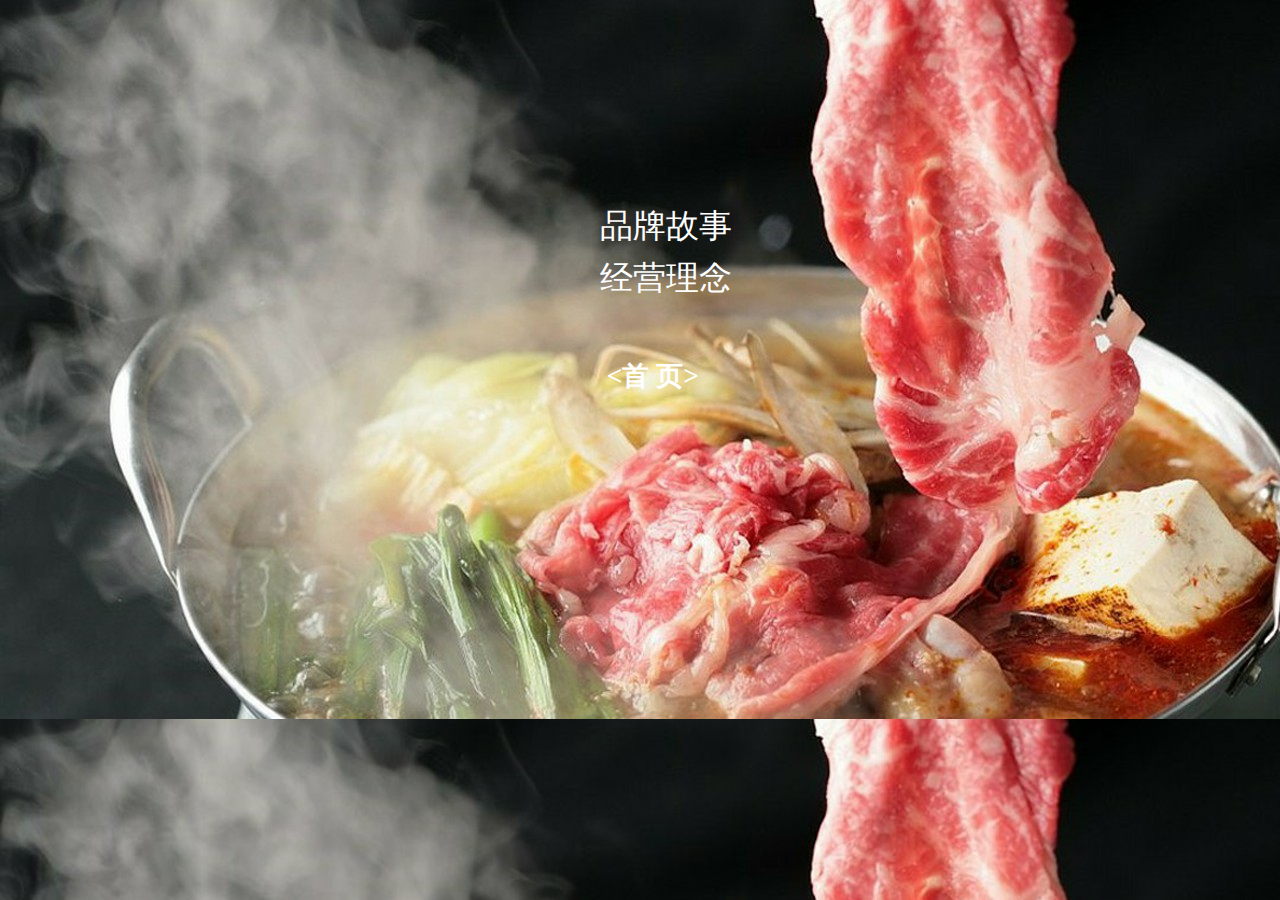
<file: aboutus.html>
<!DOCTYPE html>
<html>
<head>
	<title>index</title>
    <style type="text/css">
        a{
	       text-decoration: none;
         }
        body{
	      color: white;
	      font-size: 33px;
	      margin-top: 200px;
	      margin-left: 600px;
        line-height: 52px;
         }
    </style>
 
</head>
<body background="images/06.jpg">
       <a href="pinpai.html"style="color:white">品牌故事</a><br/>
       <a href="jingying.html"style="color:white">经营理念</a><br/>
       <h5>&nbsp;<a href="index.html"style="color:white"><首 页></a></h5>
</body>
</html>
</file>
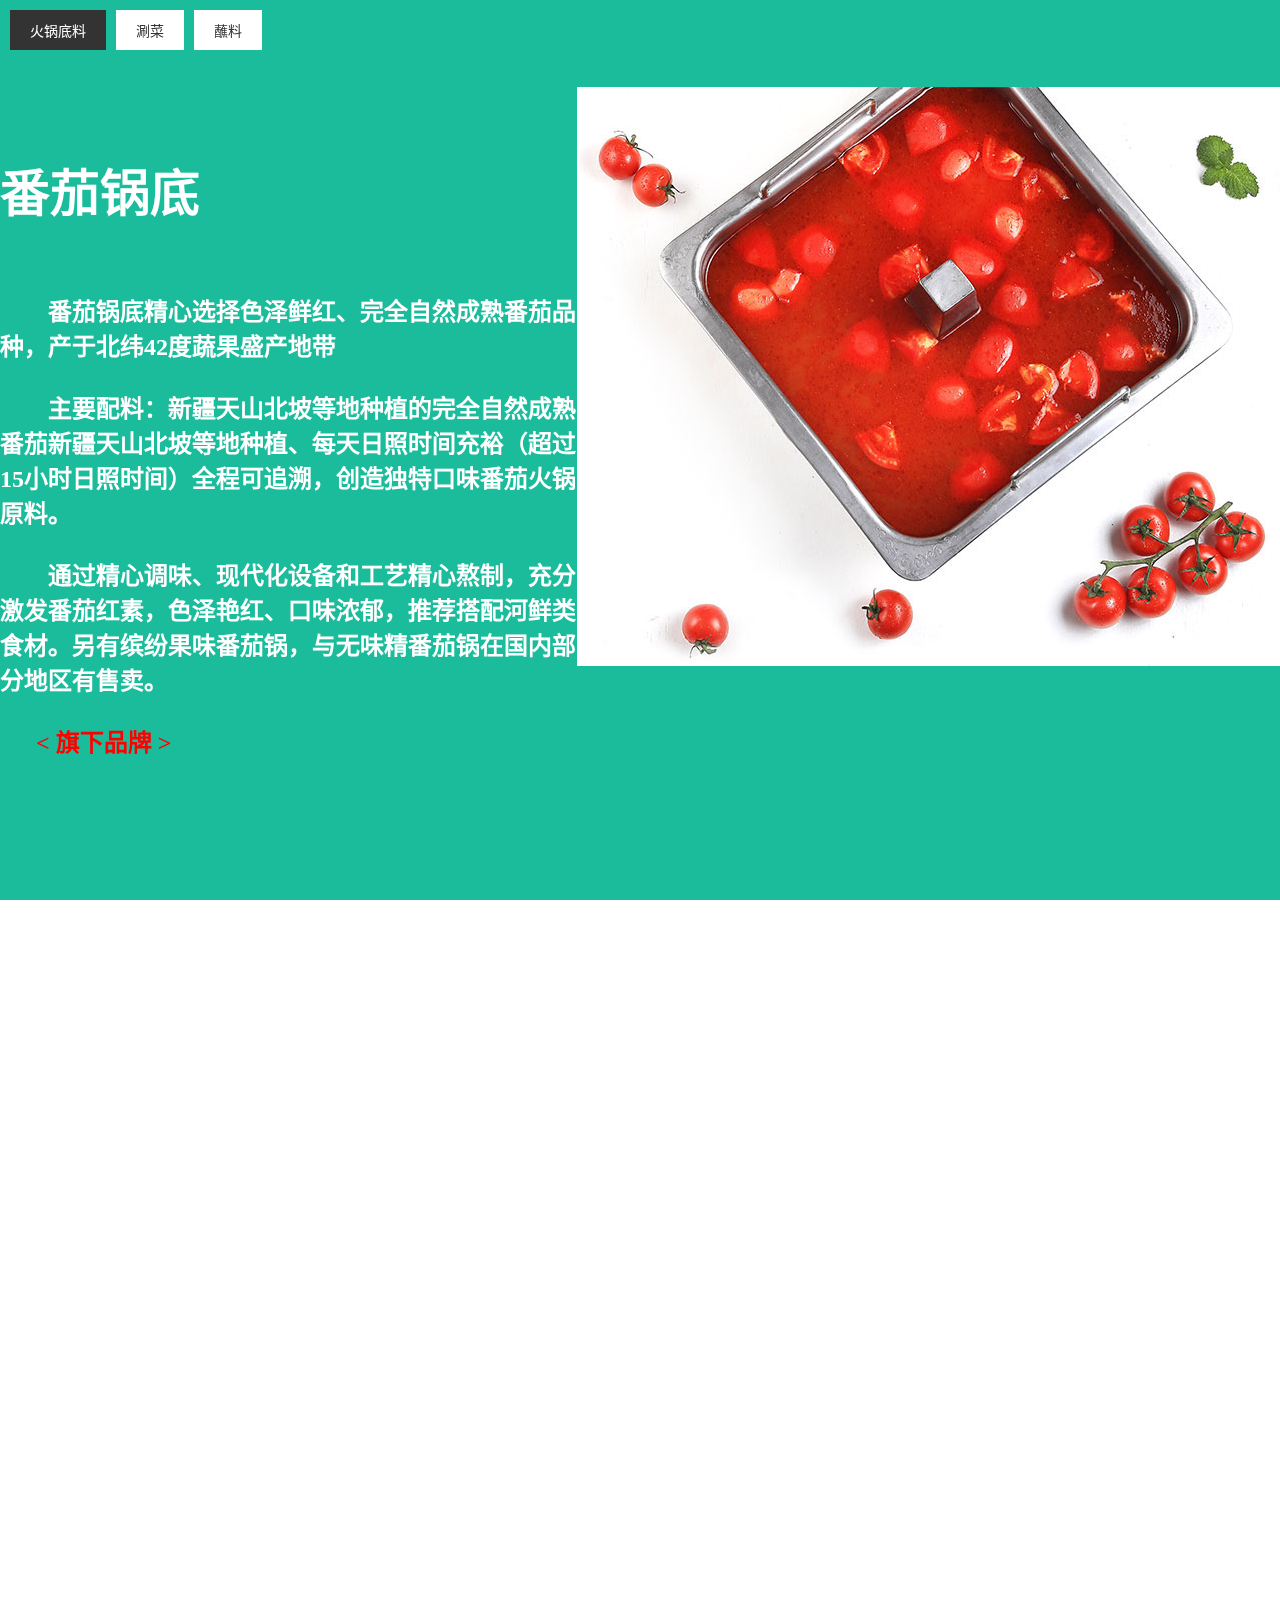
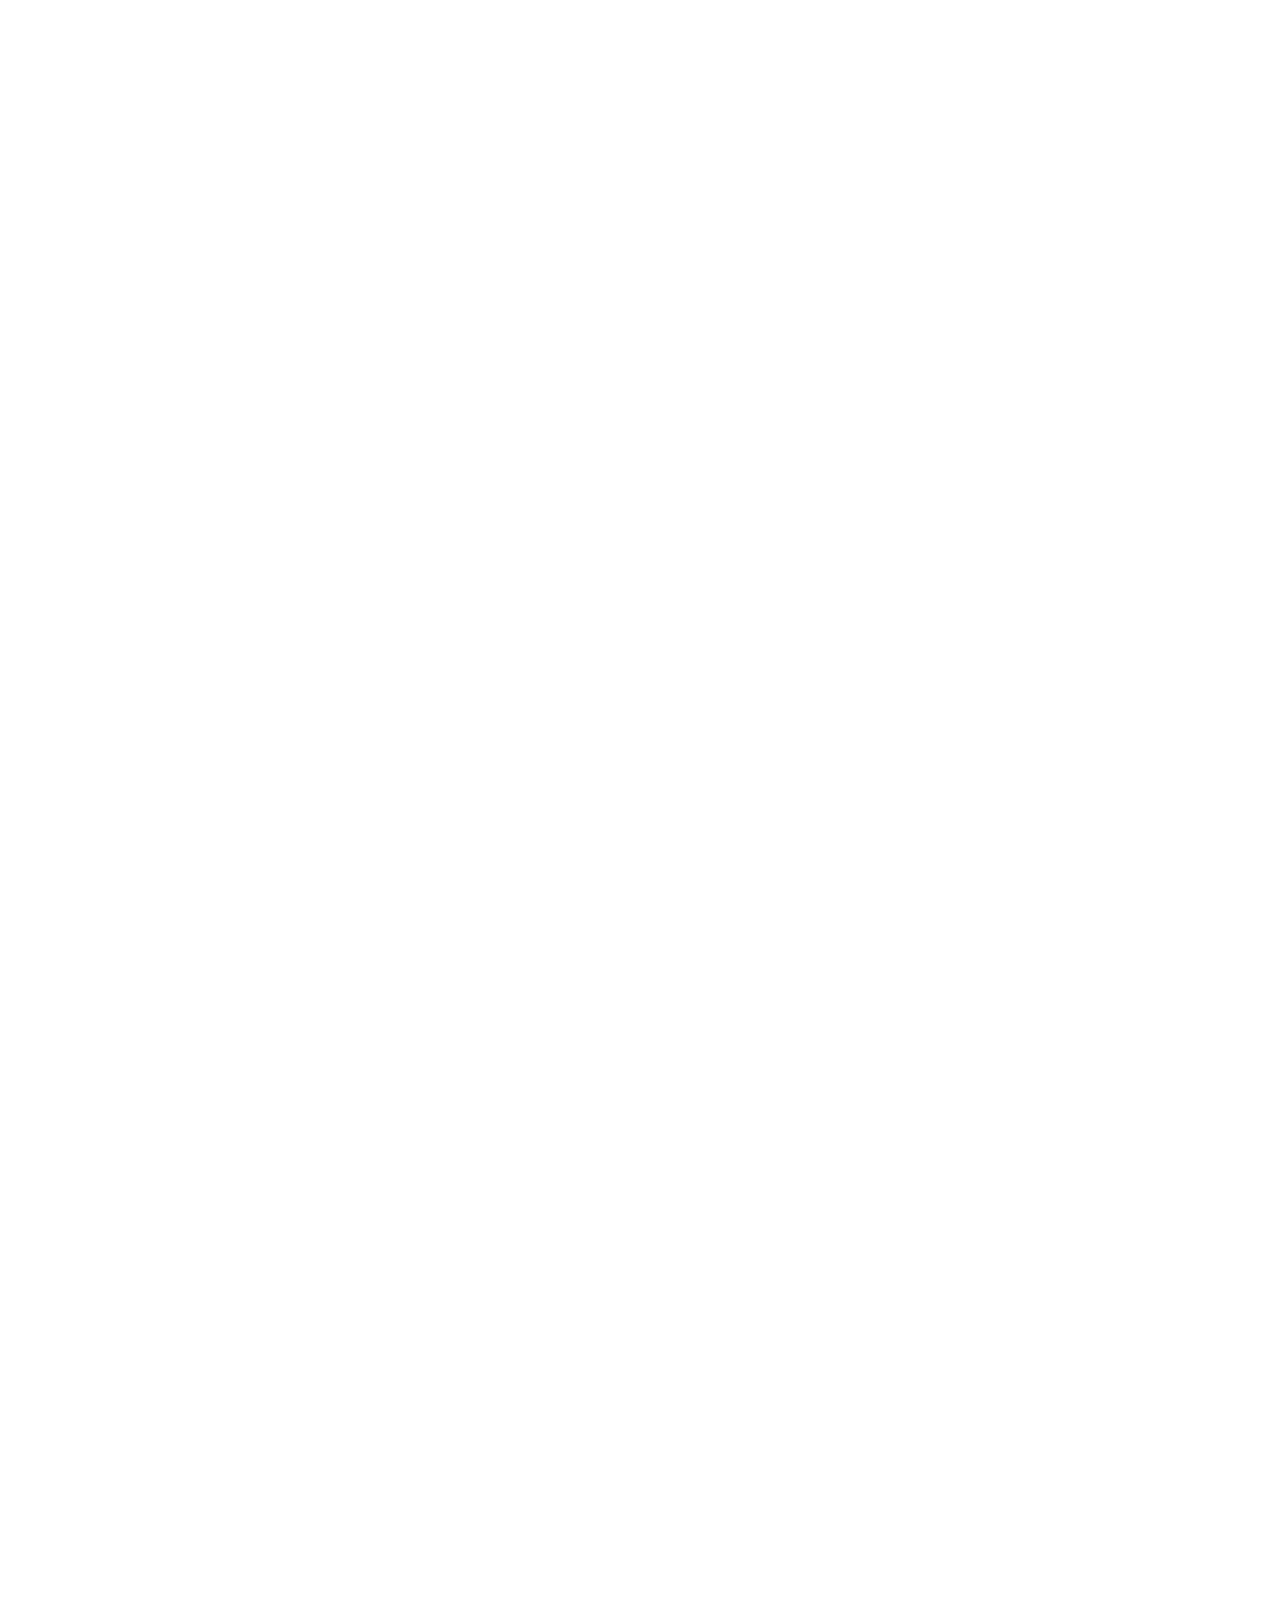
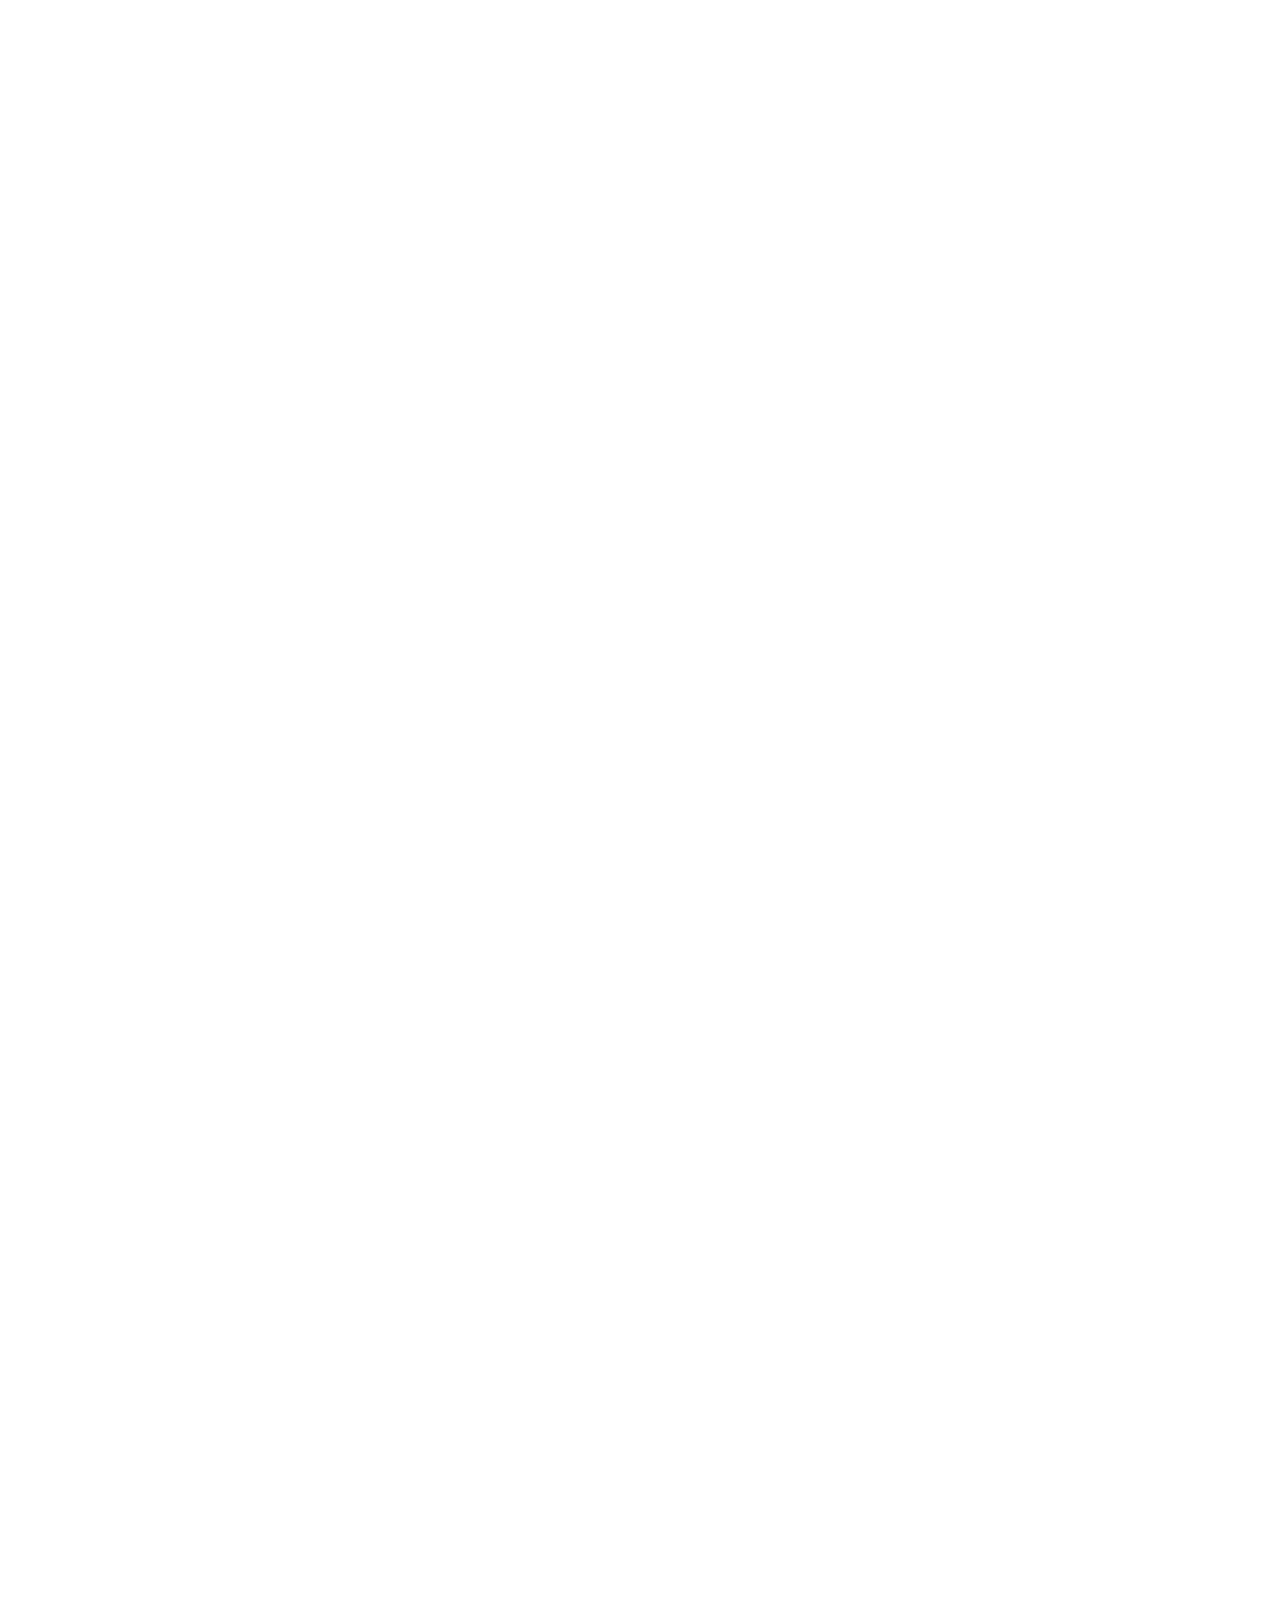
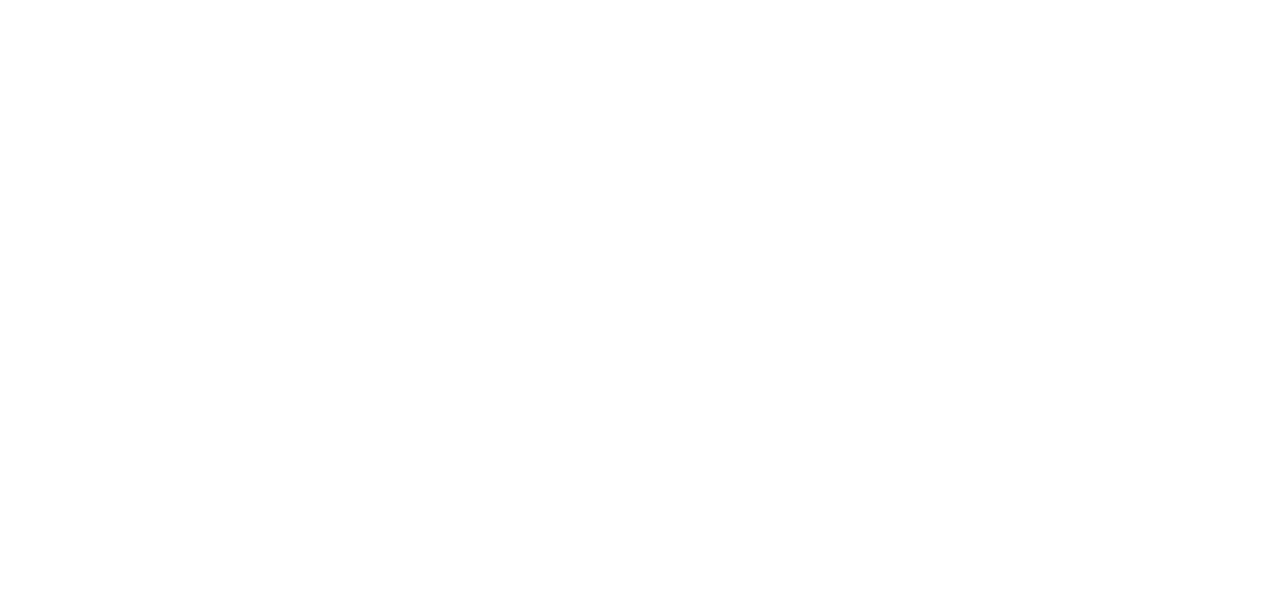
<file: huoguo.html>
﻿
<!DOCTYPE html>
<html lang="zh-CN">
<head>
<meta charset="utf-8">
<title>火锅</title>
<link rel="stylesheet" href="css/jquery.fullPage.css">

<style>

#menu { margin: 0; padding: 0; position: fixed; left: 10px; top: 10px; list-style-type: none; z-index: 70;}
#menu li { float: left; margin:  0 10px 0 0; font-size: 14px;}
#menu a { float: left; padding: 10px 20px; background-color: #fff; color: #333; text-decoration: none;}
#menu .active a { color: #fff; background-color: #333;}
.section { text-align: center; font: 50px "Microsoft Yahei"; color: #fff;}

  a{  text-decoration:none;
      color:red;
    }

</style>

<style type="text/css">
	 h6{
 	font-size:24px;

 }
</style>

<script src="js/jquery-1.8.3.min.js"></script>
<script src="js/jquery.fullPage.min.js"></script>
<script>
$(function(){
	$('#dowebok').fullpage({
		sectionsColor: ['#1bbc9b', '#4BBFC3', '#7BAABE', '#f90','#4BBFC3','#4BBFC3','#f90'],
		anchors: ['page1', 'page2', 'page3', 'page4','page5','page6','page7'],
		menu: '#menu'
	});
});
</script>
</head>

<body>

<ul id="menu">
	<li data-menuanchor="page1" class="active"><a href="#page1">火锅底料</a></li>
	<li data-menuanchor="page4"><a href="#page4">涮菜</a></li>
	<li data-menuanchor="page6"><a href="#page6">蘸料</a></li>
</ul>

<div id="dowebok">
	<div class="section">
		<img src="imagesQXPP/fqgd.jpg"align="right">
		<h4 align="left">番茄锅底</h4>
		<h6 align="left">&nbsp;&nbsp;&nbsp;&nbsp;&nbsp;&nbsp;&nbsp;&nbsp;番茄锅底精心选择色泽鲜红、完全自然成熟番茄品种，产于北纬42度蔬果盛产地带<br/><br/>
		&nbsp;&nbsp;&nbsp;&nbsp;&nbsp;&nbsp;&nbsp;&nbsp;主要配料：新疆天山北坡等地种植的完全自然成熟番茄新疆天山北坡等地种植、每天日照时间充裕（超过15小时日照时间）全程可追溯，创造独特口味番茄火锅原料。<br/><br/>
		&nbsp;&nbsp;&nbsp;&nbsp;&nbsp;&nbsp;&nbsp;&nbsp;通过精心调味、现代化设备和工艺精心熬制，充分激发番茄红素，色泽艳红、口味浓郁，推荐搭配河鲜类食材。另有缤纷果味番茄锅，与无味精番茄锅在国内部分地区有售卖。<br/><br/>
                &nbsp;&nbsp;&nbsp;&nbsp;&nbsp;&nbsp;<a href="QXPP.html">< 旗下品牌 ></a></h6>

	</div>
	<div class="section">
		<img src="imagesQXPP/qymlgd.jpg"align="right">
		<h4 align="left">清油麻辣锅底</h4>
		<h6 align="left">&nbsp;&nbsp;&nbsp;&nbsp;&nbsp;&nbsp;&nbsp;&nbsp;植物油炒制，香而不腻<br/><br/>
		&nbsp;&nbsp;&nbsp;&nbsp;&nbsp;&nbsp;&nbsp;&nbsp;主要配料：优质干辣椒，青花椒多种天然香辛料<br/><br/>
		&nbsp;&nbsp;&nbsp;&nbsp;&nbsp;&nbsp;&nbsp;&nbsp;采用非转基因优质大豆油，以现代化的工艺设备炒制而成；色泽鲜红，口味香辣浓郁；推荐涮食脆弹类动物食材，可任意配搭多种特色酱料味道更佳。</h6>
	</div>
	<div class="section">
		<img src="imagesQXPP/jtgd.jpg"align="right">
		<h4 align="left">菌汤锅底</h4>
		<h6 align="left">&nbsp;&nbsp;&nbsp;&nbsp;&nbsp;&nbsp;&nbsp;&nbsp;云南野生干菌，开锅喝一碗<br/><br/>
		&nbsp;&nbsp;&nbsp;&nbsp;&nbsp;&nbsp;&nbsp;&nbsp;主要配料：优选菌菇为主要原料<br/><br/>
		&nbsp;&nbsp;&nbsp;&nbsp;&nbsp;&nbsp;&nbsp;&nbsp;自古云贵地区出产多种优质野生菌子，并辅以多种调味料，精心调配出清亮汤底。菌香浓郁、爽口；搭配香辣味碟或菌香味碟口味更佳。</h6>
	</div>
	<div class="section">
	    &nbsp;&nbsp;&nbsp;&nbsp;&nbsp;&nbsp;<img src="imagesQXPP/ss1.jpg"align="right">
	    <img src="imagesQXPP/ss2.jpg"align="left">&nbsp;&nbsp;&nbsp;&nbsp;&nbsp;&nbsp;
        <img src="imagesQXPP/ss3.jpg"align="right">&nbsp;&nbsp;&nbsp;&nbsp;&nbsp;&nbsp;
        &nbsp;&nbsp;&nbsp;&nbsp;&nbsp;&nbsp;<img src="imagesQXPP/ss4.jpg"align="left">
	</div>
	<div class="section">
	    &nbsp;&nbsp;&nbsp;&nbsp;&nbsp;&nbsp;<img src="imagesQXPP/ss5.jpg"align="right">
	    <img src="imagesQXPP/ss6.jpg"align="left">&nbsp;&nbsp;&nbsp;&nbsp;&nbsp;&nbsp;
        <img src="imagesQXPP/ss7.jpg"align="right">&nbsp;&nbsp;&nbsp;&nbsp;&nbsp;&nbsp;
        &nbsp;&nbsp;&nbsp;&nbsp;&nbsp;&nbsp;<img src="imagesQXPP/ss8.jpg"align="left">
	</div>
		<div class="section">
	    <img src="imagesQXPP/mj.jpg"align="right">
	    <h4 align="right">麻酱：</h4>
		<h6 align="right">配料：&nbsp;&nbsp;&nbsp;&nbsp;&nbsp;&nbsp;&nbsp;&nbsp;
                                        &nbsp;&nbsp;&nbsp;&nbsp;&nbsp;&nbsp;&nbsp;&nbsp;
                                        &nbsp;&nbsp;&nbsp;&nbsp;&nbsp;&nbsp;&nbsp;&nbsp;
                                        <br/>
		&nbsp;&nbsp;&nbsp;&nbsp;芝麻酱&nbsp;  韭菜花&nbsp;  葱&nbsp;  腐乳&nbsp;
		<img src="imagesQXPP/snxy.jpg"align="left">
	        <br/><h4 align="left">&nbsp;&nbsp;蒜泥香油：</h4>
		<h6 align="left">&nbsp;&nbsp;&nbsp;&nbsp;配料：<br/>
		                 &nbsp;&nbsp;&nbsp;&nbsp;香油&nbsp;蒜泥&nbsp;蚝油
                                 &nbsp;&nbsp;&nbsp;&nbsp;&nbsp;&nbsp;&nbsp;&nbsp;
                                 <a href="QXPP.html">&nbsp;&nbsp;&nbsp;&nbsp;&nbsp;&nbsp;&nbsp;&nbsp;&nbsp;&nbsp;
                                                         &nbsp;&nbsp;&nbsp;&nbsp;&nbsp;&nbsp;&nbsp;&nbsp;&nbsp;&nbsp;
                                                         &nbsp;&nbsp;&nbsp;&nbsp;&nbsp;&nbsp;&nbsp;&nbsp;&nbsp;&nbsp;
                                                         &nbsp;&nbsp;&nbsp;&nbsp;&nbsp;&nbsp;&nbsp;&nbsp;&nbsp;&nbsp;
                                                         &nbsp;&nbsp;&nbsp;&nbsp;&nbsp;&nbsp;&nbsp;&nbsp;&nbsp;&nbsp;
                                                                     < 旗下品牌 ></a></h6>
	</div>

</div>










<a href="http://www.dowebok.com/" style="display: none;">dowebok</a>
<a href="http://www.dowebok.com/77.html" style="display: none;">jQuery全屏滚动插件fullPage.js</a>

</body>
</html>
</file>
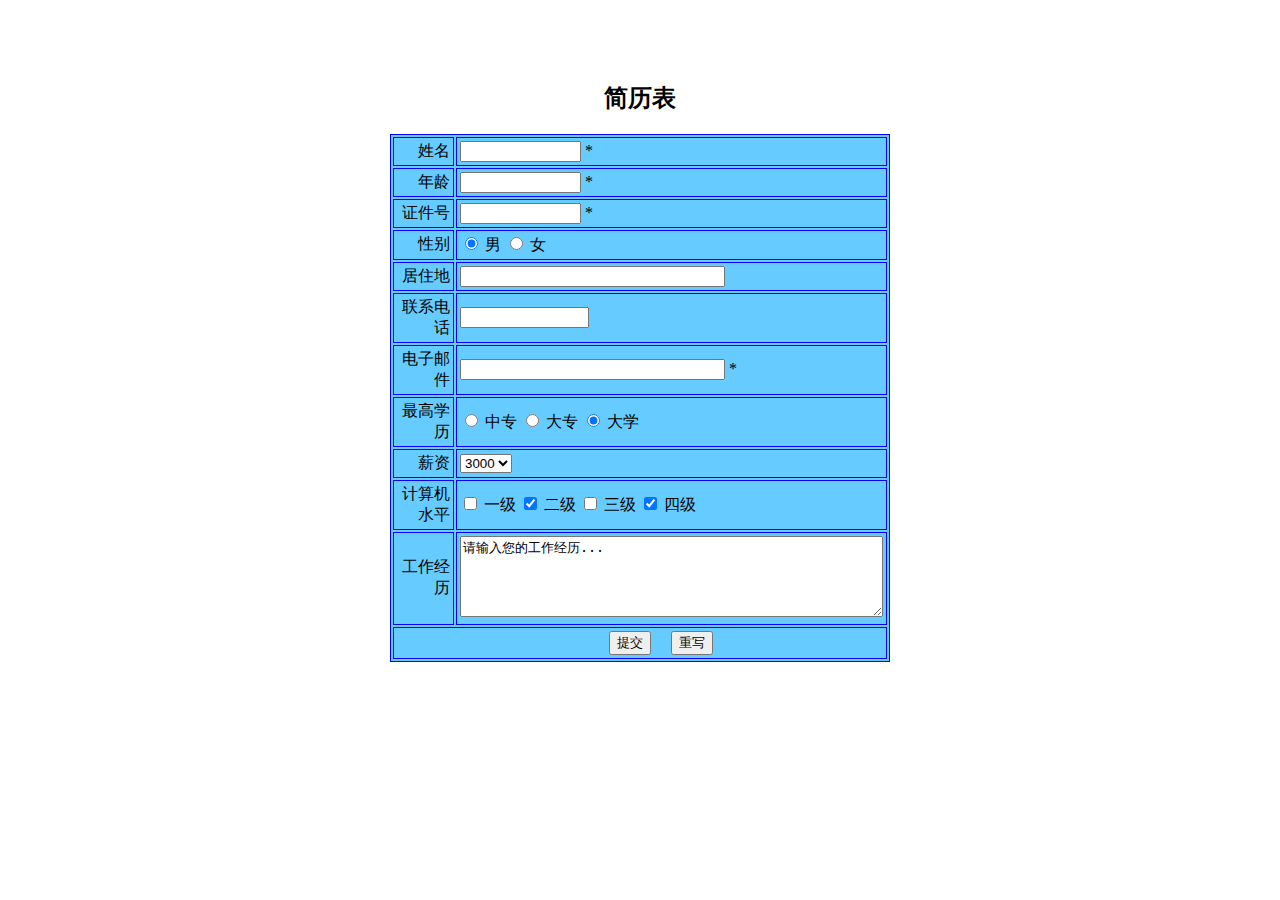
<file: jianlibiao .html>
<!DOCTYPE html>
<!-- saved from url=(0047)file:///C:/Users/Administrator/Desktop/123.html -->
<html><head><meta http-equiv="Content-Type" content="text/html; charset=GBK">
 </head><body><br><br><br>
<title>������</title>


<form action="file:///C:/Users/Administrator/Desktop/123.html" method="post" name="form1">
  <h2 align="center">������</h2>
  <table width="500" border="1" bordercolor="blue" align="center" cellpadding="3" cellspacing="2" bgcolor="#66ccff">
    <tbody><tr>
      <td width="100" height="20" align="right">����</td>
      <td width="400" height="20" align="left">
        <input type="text" name="username" id="username" size="12" maxlength="12"> *
      </td>
    </tr>
    <tr>
      <td width="100" height="20" align="right">����</td>
      <td width="400" height="20" align="left">
        <input type="password " name="pass" id="pass" size="12" maxlength="12"> *
      </td>
    </tr>
    <tr>
      <td width="100" height="20" align="right">֤����</td>
      <td width="400" height="20" align="left">
        <input type="password " name="pass" id="pass" size="12" maxlength="12"> *
      </td>
    </tr>
    <tr>
      <td width="100" height="20" align="right">�Ա�</td>
      <td width="400" height="20" align="left">  
          <input type="radio" name="sex" value="��" checked=""> ��
          <input type="radio" name="sex" value="Ů"> Ů
      </td>
    </tr>
    <tr>
      <td width="100" height="20" align="right">��ס��</td>
      <td width="400" height="20" align="left">
        <input type="text" name="date" id="date" size="30">
      </td>
    </tr>
    <tr>
      <td width="100" height="20" align="right">��ϵ�绰</td>
      <td width="400" height="20" align="left">
        <input type="text" name="phone" id="phone" size="13" maxlength="13">
      </td>
    </tr>
    <tr>
      <td width="100" height="20" align="right">�����ʼ�</td>
      <td width="400" height="20" align="left">
        <input type="text" name="email" id="email" size="30" maxlength="30"> *
      </td>
    </tr>
    <tr>
      <td width="100" height="20" align="right">���ѧ��</td>
      <td width="400" height="20" align="left">
          <input type="radio" name="grade" value="��ר"> ��ר
          <input type="radio" name="grade" value="��ר"> ��ר
          <input type="radio" name="grade" value="��ѧ" checked=""> ��ѧ
      </td>
    </tr>
    <tr>
      <td width="100" height="20" align="right">н��</td>
      <td width="400" height="20" align="left">
        <select name="work">
          <option value="2000">2000</option>
          <option value="3000" selected="">3000</option>
          <option value="4000">4000</option>
        </select>
      </td>
    </tr>
    <tr>
      <td width="100" height="20" align="right">�����ˮƽ</td>
      <td width="400" height="20" align="left">
        <input type="checkbox" name="like" value="һ��"> һ��
        <input type="checkbox" name="like" value="����" checked=""> ����
        <input type="checkbox" name="like" value="����"> ����
        <input type="checkbox" name="like" value="�ļ�" checked=""> �ļ�
      </td>
    </tr>
    <tr>
      <td width="100" height="20" align="right">��������</td>
      <td width="400" height="20" align="left">
        <textarea name="talk" cols="50" rows="5">���������Ĺ�������...</textarea>
      </td>
    </tr>
    <tr>
      <td height="20" colspan="2">��������������������������
         <input type="submit" name="Submit" value="�ύ">��
        <input type="reset" name="Submit2" value="��д">
      </td>
    </tr>
  </tbody></table>
</form>


</body></html>
</file>
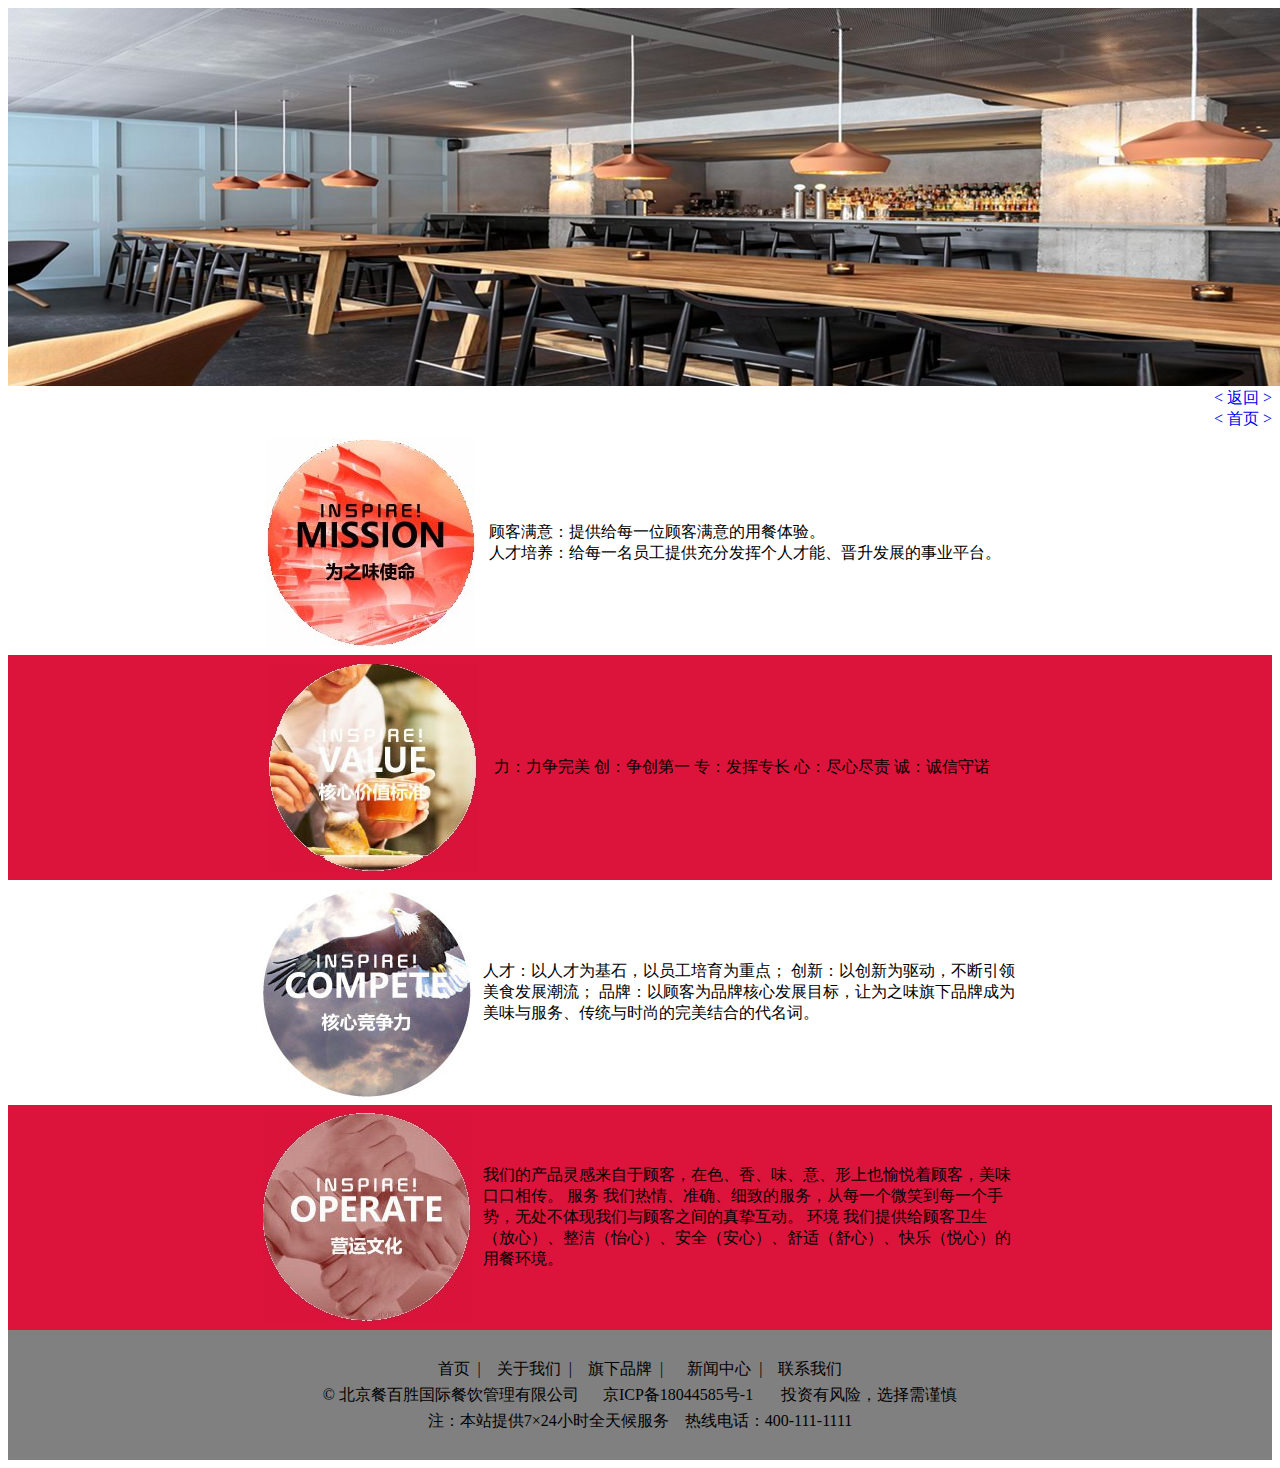
<file: jingying.html>
<html>
<head>
<title>经营理念</title>
</head>
<style type="jrw/css">
</style>
<body>
  <div id="top"><img src="images/dating.jpg"></div>
  <div id="top_1" align="right">
     <a href="aboutus.html">< 返回 ></a><br/>
     <a href="index.html">< 首页 ></a>
  </div>
  <div id="content_1">
<table width="770"height="200"border="0"bordercolor="gray"align="center"cellspacing="5"cellpadding="3">
  <tr>
        <td align="center"><img src="images/m01.jpg"></td>
        <td align="left">顾客满意：提供给每一位顾客满意的用餐体验。<br/>
人才培养：给每一名员工提供充分发挥个人才能、晋升发展的事业平台。
</td>     
      </tr>
</table>
</div>

<div id="content_2">
<table width="770"height="200"border="0"bordercolor="gray"align="center"cellspacing="5"cellpadding="3">
      <tr>
        <td align="center"><img src="images/m02.jpg"></td>
        <td align="left">力：力争完美
创：争创第一
专：发挥专长
心：尽心尽责
诚：诚信守诺
</td>
      </tr>
</table>
</div>

<div id="content_3">
<table width="770"height="200"border="0"bordercolor="gray"align="center"cellspacing="5"cellpadding="3">
      <tr>
        <td  align="center"><img src="images/m03.jpg"></td>
        <td align="left">人才：以人才为基石，以员工培育为重点；
创新：以创新为驱动，不断引领美食发展潮流；
品牌：以顾客为品牌核心发展目标，让为之味旗下品牌成为美味与服务、传统与时尚的完美结合的代名词。
</td>      
      </tr>
</table>
</div>

<div id="content_4">
<table width="770"height="200"border="0"bordercolor="gray"align="center"cellspacing="5"cellpadding="3">
       <tr>
        <td align="center"><img src="images/m04.jpg"></td>
        <td align="left">我们的产品灵感来自于顾客，在色、香、味、意、形上也愉悦着顾客，美味口口相传。
服务
我们热情、准确、细致的服务，从每一个微笑到每一个手势，无处不体现我们与顾客之间的真挚互动。
环境
我们提供给顾客卫生（放心）、整洁（怡心）、安全（安心）、舒适（舒心）、快乐（悦心）的用餐环境。
</td>       
      </tr>
 </table>
 </div>
 <div id="footer">
    <div align="center"><br/>首页&nbsp;&nbsp;|&nbsp;&nbsp;&nbsp;&nbsp;关于我们&nbsp;&nbsp;|&nbsp;&nbsp;&nbsp;&nbsp;旗下品牌&nbsp;&nbsp;|&nbsp;&nbsp;&nbsp;&nbsp;&nbsp;&nbsp;新闻中心&nbsp;&nbsp;|&nbsp;&nbsp;&nbsp;&nbsp;联系我们<br/>© 北京餐百胜国际餐饮管理有限公司&nbsp;&nbsp;&nbsp;&nbsp;&nbsp;&nbsp;京ICP备18044585号-1 &nbsp;&nbsp;&nbsp;&nbsp;&nbsp;&nbsp;投资有风险，选择需谨慎<br/>注：本站提供7×24小时全天候服务&nbsp;&nbsp;&nbsp;&nbsp;热线电话：400-111-1111</div>
  </div> 
 <style type="text/css">
 #top{
  height: 380px;
 }
 #top_1{

 }
 #content_1{
  height: 225px;
  background: white;
 }
 #content_2{
  height: 225px;
  background: crimson;
 }
 #content_3{
  height: 225px;
  background: white;
 }
 #content_4{
  height: 225px;
  background: crimson;
 }
 #footer{
    height: 130px;
    background: gray;
    margin-top: 0px;
    line-height: 26px;
}
 a{
    text-decoration: none;
  }
  
  a:hover{						/* 鼠标悬停时的超链接 */
    color:#06f;				/* 改变文字颜色 */
  }
</style>   
 
</body>
</html>
</file>
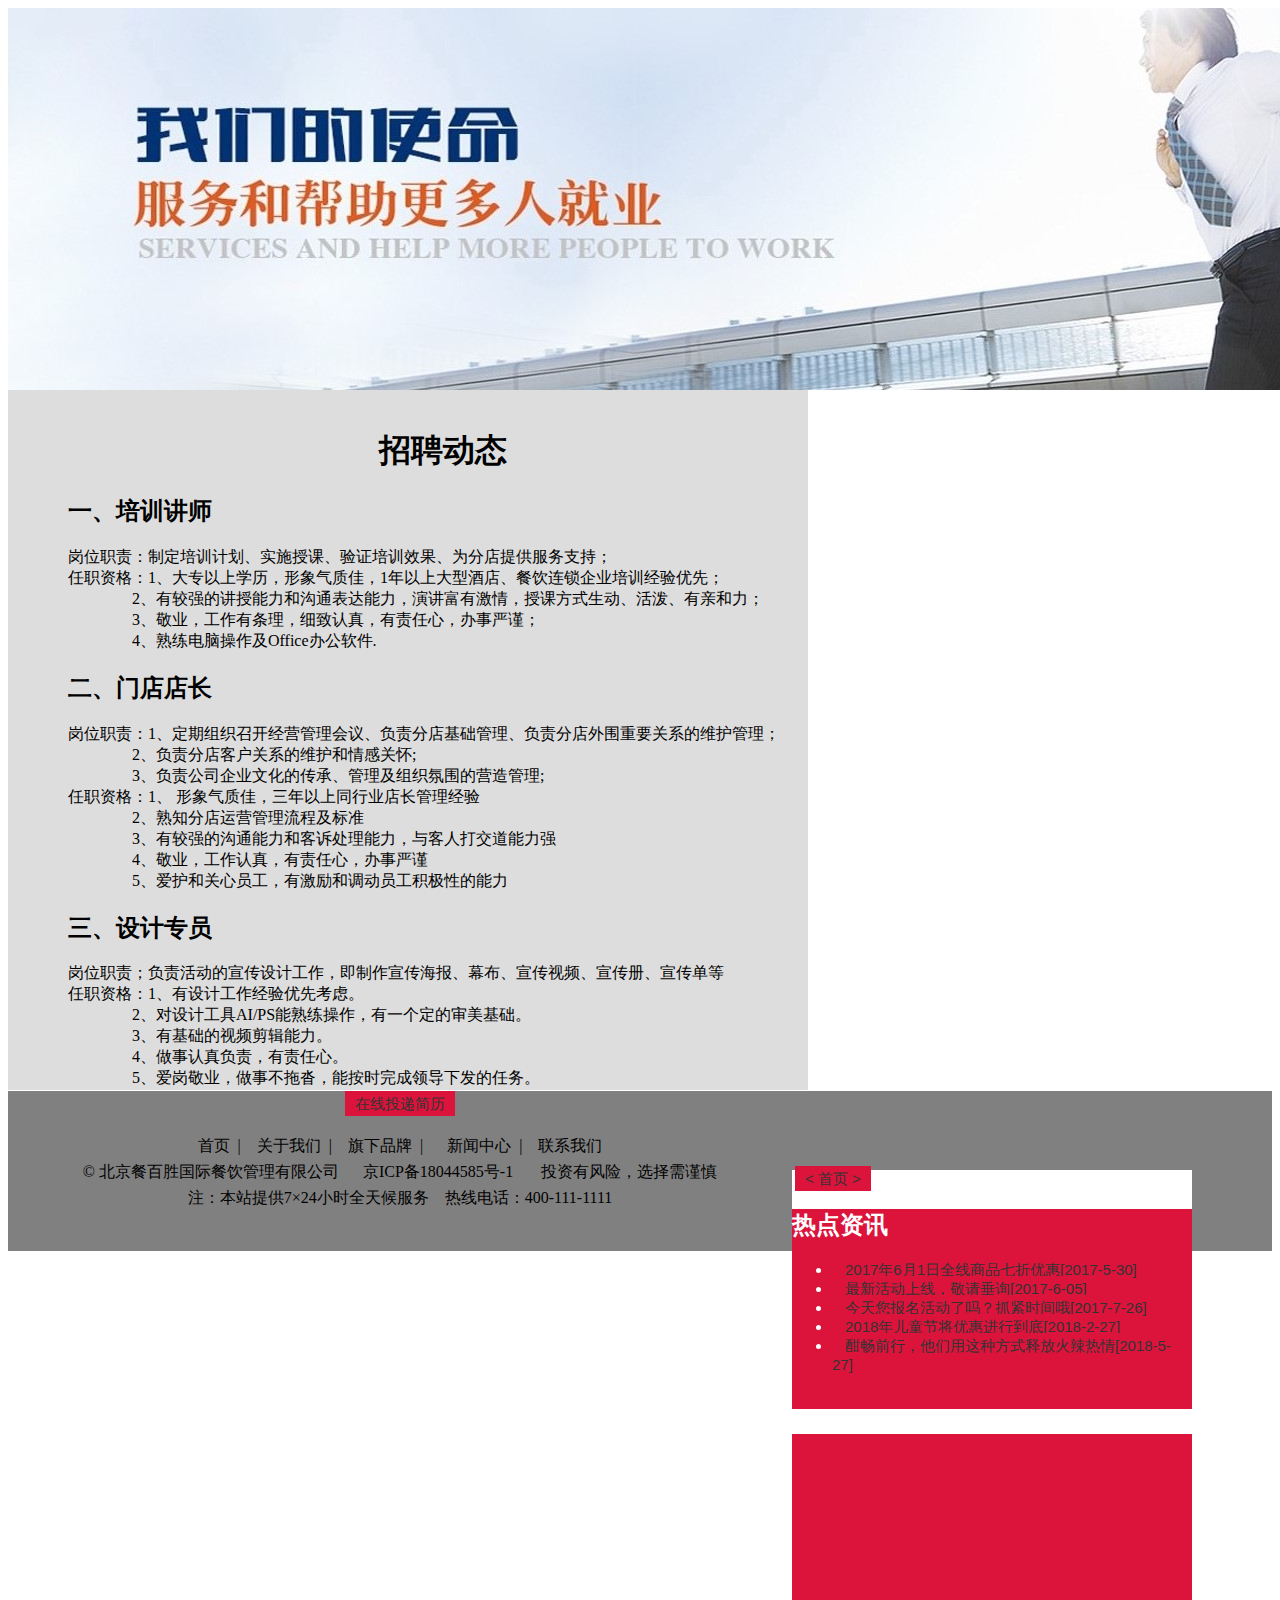
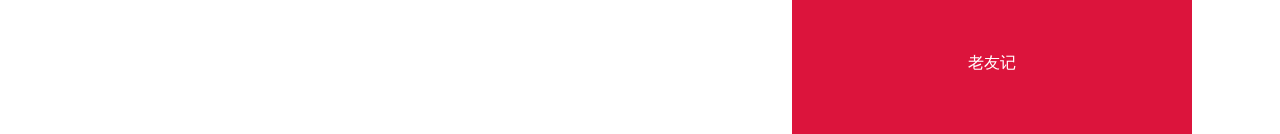
<file: joinus.html>
<html>
<head>
<title>加入我们</title>
</head>
<style type="jrw/css">
</style>
<body>
  <div id="zong">


  <div id="head">
    <img src="images/join.jpg">
  </div>
  <div id="middle">
    <div class="middle_left">
      <div class="middle_left_1">
    <br/>
    <h1 align="center">招聘动态</h1>
      <h2>一、培训讲师</h2>
        岗位职责：制定培训计划、实施授课、验证培训效果、为分店提供服务支持；</br>
        任职资格：1、大专以上学历，形象气质佳，1年以上大型酒店、餐饮连锁企业培训经验优先；</br>&nbsp;&nbsp;&nbsp;&nbsp;&nbsp;&nbsp;&nbsp;&nbsp;&nbsp;&nbsp;&nbsp;&nbsp;&nbsp;&nbsp;&nbsp;
                 2、有较强的讲授能力和沟通表达能力，演讲富有激情，授课方式生动、活泼、有亲和力；</br>&nbsp;&nbsp;&nbsp;&nbsp;&nbsp;&nbsp;&nbsp;&nbsp;&nbsp;&nbsp;&nbsp;&nbsp;&nbsp;&nbsp;&nbsp;
                 3、敬业，工作有条理，细致认真，有责任心，办事严谨；</br>&nbsp;&nbsp;&nbsp;&nbsp;&nbsp;&nbsp;&nbsp;&nbsp;&nbsp;&nbsp;&nbsp;&nbsp;&nbsp;&nbsp;&nbsp;
                 4、熟练电脑操作及Office办公软件.<br>
          <h2>二、门店店长</h2>
        岗位职责：1、定期组织召开经营管理会议、负责分店基础管理、负责分店外围重要关系的维护管理；</br>&nbsp;&nbsp;&nbsp;&nbsp;&nbsp;&nbsp;&nbsp;&nbsp;&nbsp;&nbsp;&nbsp;&nbsp;&nbsp;&nbsp;&nbsp;
                 2、负责分店客户关系的维护和情感关怀;</br>&nbsp;&nbsp;&nbsp;&nbsp;&nbsp;&nbsp;&nbsp;&nbsp;&nbsp;&nbsp;&nbsp;&nbsp;&nbsp;&nbsp;&nbsp;
                 3、负责公司企业文化的传承、管理及组织氛围的营造管理;</br>
        任职资格：1、 形象气质佳，三年以上同行业店长管理经验</br>&nbsp;&nbsp;&nbsp;&nbsp;&nbsp;&nbsp;&nbsp;&nbsp;&nbsp;&nbsp;&nbsp;&nbsp;&nbsp;&nbsp;&nbsp;
                 2、熟知分店运营管理流程及标准</br>&nbsp;&nbsp;&nbsp;&nbsp;&nbsp;&nbsp;&nbsp;&nbsp;&nbsp;&nbsp;&nbsp;&nbsp;&nbsp;&nbsp;&nbsp;
                 3、有较强的沟通能力和客诉处理能力，与客人打交道能力强</br>&nbsp;&nbsp;&nbsp;&nbsp;&nbsp;&nbsp;&nbsp;&nbsp;&nbsp;&nbsp;&nbsp;&nbsp;&nbsp;&nbsp;&nbsp;
                 4、敬业，工作认真，有责任心，办事严谨</br>&nbsp;&nbsp;&nbsp;&nbsp;&nbsp;&nbsp;&nbsp;&nbsp;&nbsp;&nbsp;&nbsp;&nbsp;&nbsp;&nbsp;&nbsp;
                 5、爱护和关心员工，有激励和调动员工积极性的能力</br>
           
          <h2>三、设计专员</h2>
        岗位职责；负责活动的宣传设计工作，即制作宣传海报、幕布、宣传视频、宣传册、宣传单等</br>
        任职资格：1、有设计工作经验优先考虑。</br>&nbsp;&nbsp;&nbsp;&nbsp;&nbsp;&nbsp;&nbsp;&nbsp;&nbsp;&nbsp;&nbsp;&nbsp;&nbsp;&nbsp;&nbsp;
                 2、对设计工具AI/PS能熟练操作，有一个定的审美基础。</br>&nbsp;&nbsp;&nbsp;&nbsp;&nbsp;&nbsp;&nbsp;&nbsp;&nbsp;&nbsp;&nbsp;&nbsp;&nbsp;&nbsp;&nbsp;
                 3、有基础的视频剪辑能力。</br>&nbsp;&nbsp;&nbsp;&nbsp;&nbsp;&nbsp;&nbsp;&nbsp;&nbsp;&nbsp;&nbsp;&nbsp;&nbsp;&nbsp;&nbsp;
                 4、做事认真负责，有责任心。</br>&nbsp;&nbsp;&nbsp;&nbsp;&nbsp;&nbsp;&nbsp;&nbsp;&nbsp;&nbsp;&nbsp;&nbsp;&nbsp;&nbsp;&nbsp;
                 5、爱岗敬业，做事不拖沓，能按时完成领导下发的任务。</br>










    </div></div>
    <div class="middle_right"><a href="index.html">< 首页 ></a>
      <div class="middle_right_u"style="color: white">
           <h2>热点资讯</h2>
           <ul class=“news_list”>
           <li><a href=“#”>2017年6月1日全线商品七折优惠[2017-5-30]</a></li>
           <li><a href=“#”>最新活动上线，敬请垂询[2017-6-05]</a><span></span></li>
           <li><a href=“#”>今天您报名活动了吗？抓紧时间哦[2017-7-26]</a><span></span></li>
           <li><a href=“#”>2018年儿童节将优惠进行到底[2018-2-27]</a><span></span></li>
           <li><a href=“#”>酣畅前行，他们用这种方式释放火辣热情[2018-5-27]</a><span></span></li> 
           </ul>
      </div>

      
      <div class="middle_right_d"style="color: white">
           <marquee behavior="scroll"direction="up"height="250"><p align="center">
  老友记     
</br></br>
坚持以“我只选好料”为品牌核心战略，</br></br>
十余年间由一家小火锅店发展成为一家集餐饮产业开发、</br></br>食品产业开发、物流产业开发、餐饮文化研究于</br></br>一体的集团公司。<br/></br>
站长：老友记<br/></br>
2018-9-30
    </p>
   </marquee>
      </div>
    
  </div>
  </div>

<div id="footer">
    <p align="center"><a href="resume.html">在线投递简历</a> </p>
    <div align="center">首页&nbsp;&nbsp;|&nbsp;&nbsp;&nbsp;&nbsp;关于我们&nbsp;&nbsp;|&nbsp;&nbsp;&nbsp;&nbsp;旗下品牌&nbsp;&nbsp;|&nbsp;&nbsp;&nbsp;&nbsp;&nbsp;&nbsp;新闻中心&nbsp;&nbsp;|&nbsp;&nbsp;&nbsp;&nbsp;联系我们<br/>© 北京餐百胜国际餐饮管理有限公司&nbsp;&nbsp;&nbsp;&nbsp;&nbsp;&nbsp;京ICP备18044585号-1 &nbsp;&nbsp;&nbsp;&nbsp;&nbsp;&nbsp;投资有风险，选择需谨慎<br/>注：本站提供7×24小时全天候服务&nbsp;&nbsp;&nbsp;&nbsp;热线电话：400-111-1111</div>
</div>



</div>

 <style type="text/css">
 #zong{
   height: 1100px;
 }
 #head{
  height: 390x;
  background: white;
 }
 #middle{
  height: 720px;
  background: white;
 }
 .middle_left{
  width: 800px;
  float: left;
  height: 700px;
  background: #dddddd ;
 }
 .middle_left_1{
  width: 750px;
  margin-left: 60px;
 }
 .middle_right{
  width: 400px;
  height: 550px;
  float: right;
  margin-right: 80px;
  margin-top: 80px;
  background: white;
 }
 .middle_right_u{
  width: 400px;
  height: 200px;

  background: crimson;
 }
 .middle_right_d{
  width: 400px;
  height: 300px;
  background:crimson;
  margin-top: 25px;
 }
 #footer{
    height: 160px;
    background: gray;
    margin-top: -35px;
    line-height: 26px;
    float: none;
}
 a{
    font-family: Arial;				/* 统一设置所有样式 */
    font-size: 15px;
    text-align:center;
    margin:3px;
  }
  a:link,a:visited{				/* 超链接正常状态、被访问过的样式 */
    color: #333;
    padding:4px 10px 4px 10px;
    background-color: crimson;
    text-decoration: none;
    /*border-top: 1px solid #eee;		/* 边框实现阴影效果 */
    /*border-left: 1px solid #eee;
    /*border-bottom: 1px solid #717171;
    border-right: 1px solid #717171;*/
  }
  a:hover{						/* 鼠标悬停时的超链接 */
    color:#06f;				/* 改变文字颜色 */
    padding:5px 8px 3px 12px;		/* 改变文字位置 */
    background-color:#ccc;			/* 改变背景色 */
    /*border-top: 1px solid #717171;	/* 边框变换，实现“按下去”的效果 */
    /*border-left: 1px solid #717171;
    border-bottom: 1px solid #eee;
    border-right: 1px solid #eee;
  }
</style>

 
</body>
</html>
</file>
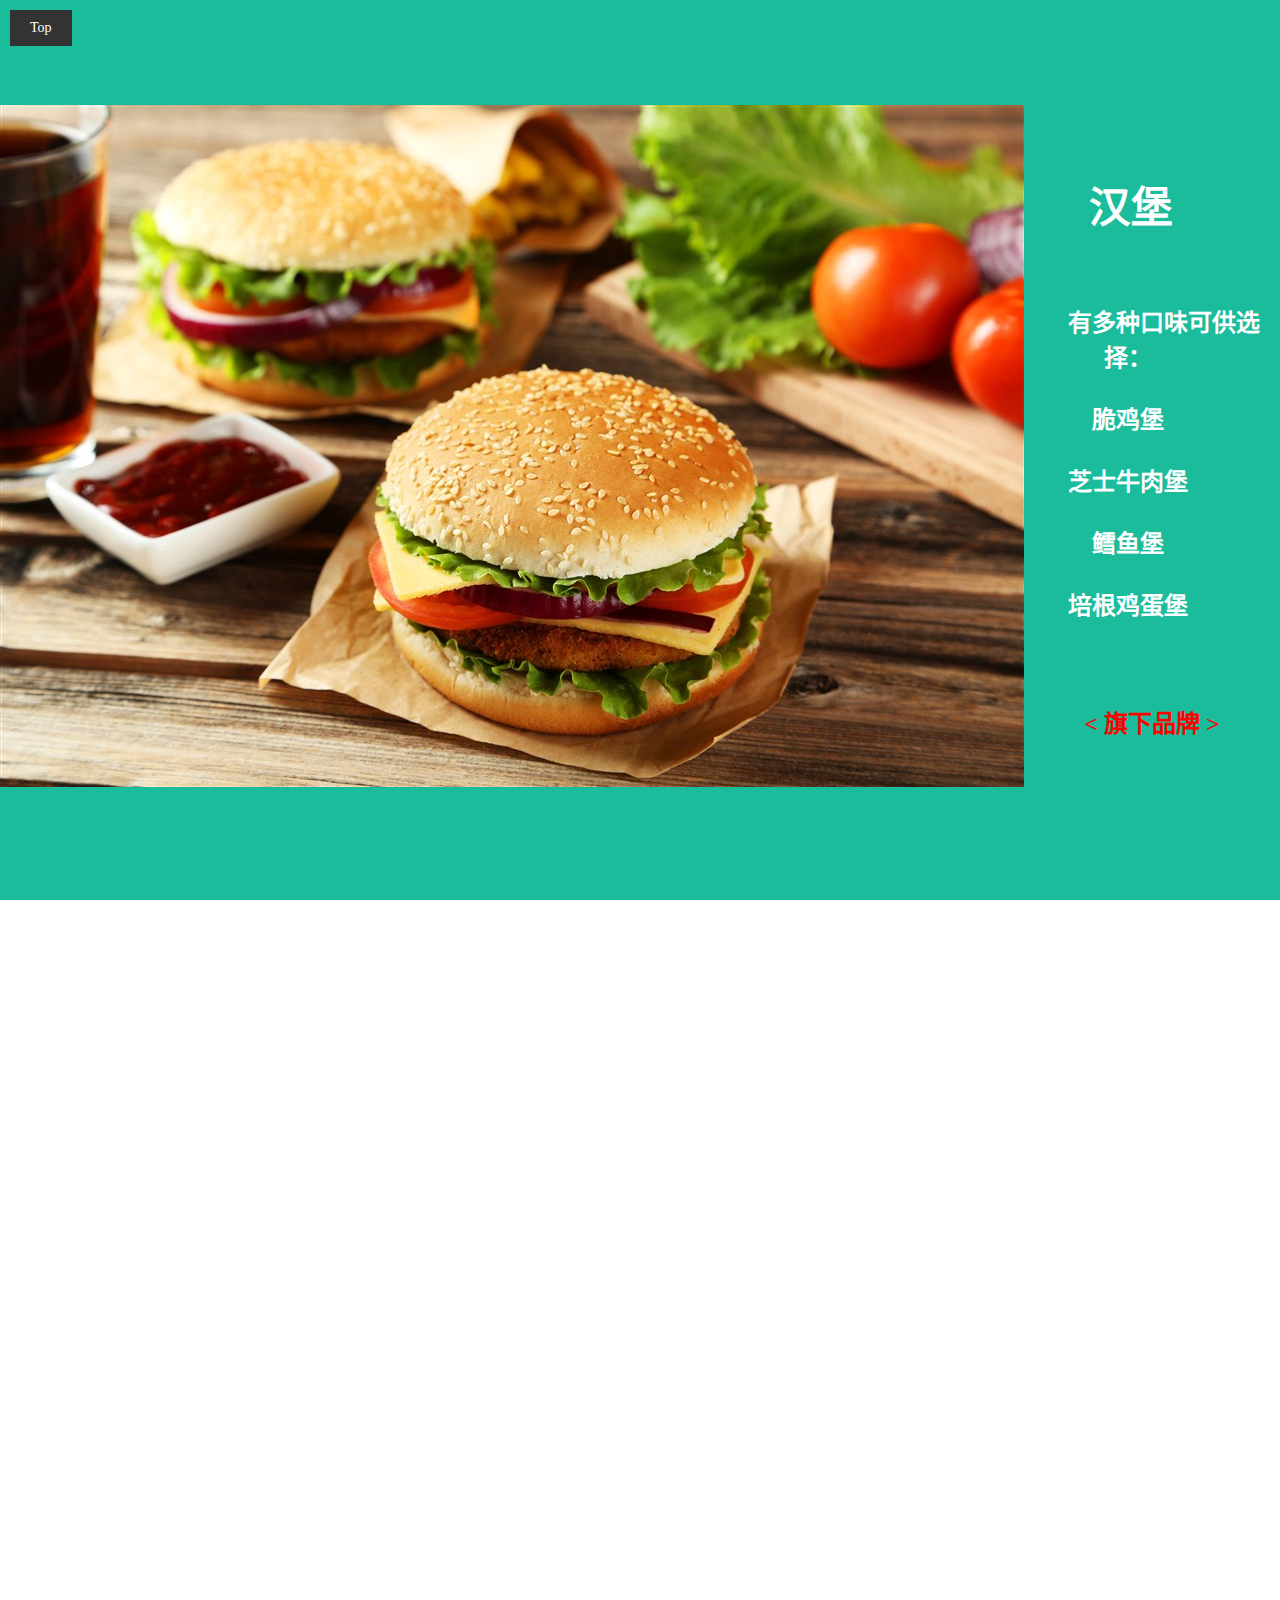
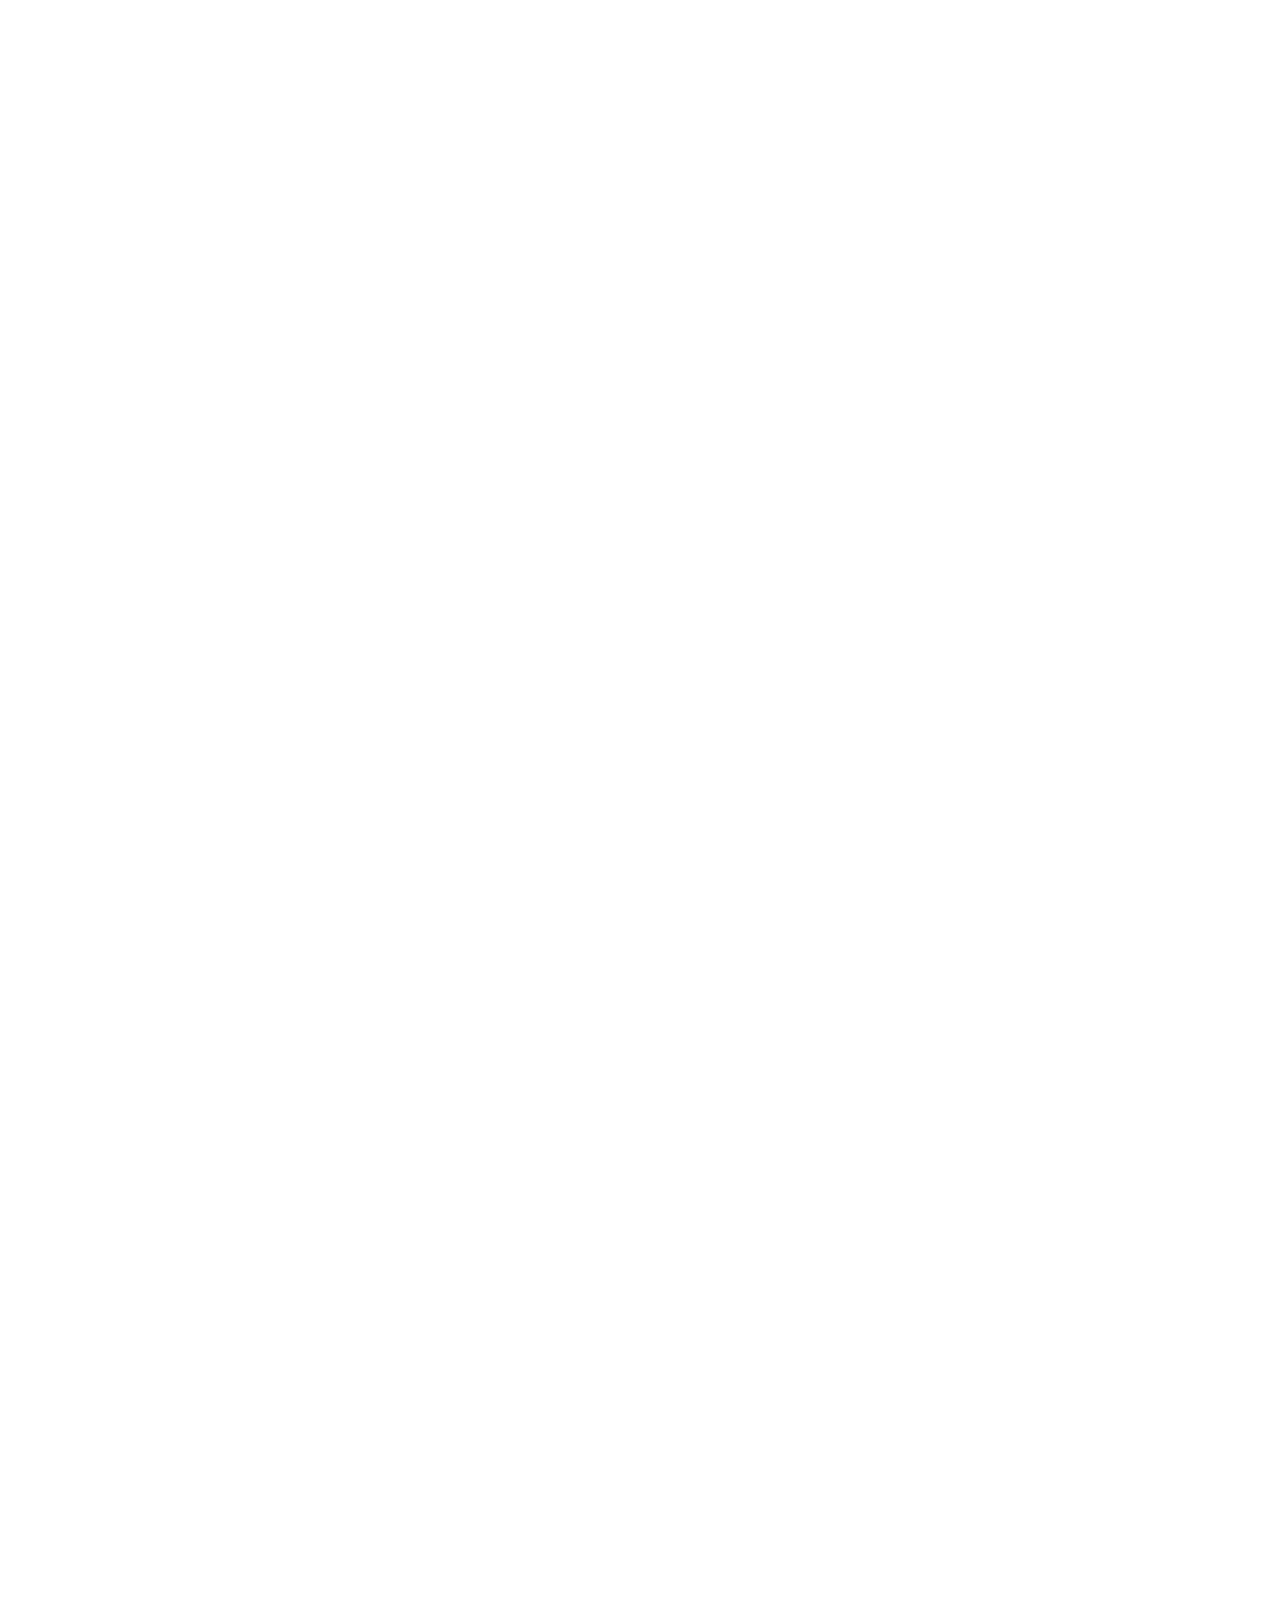
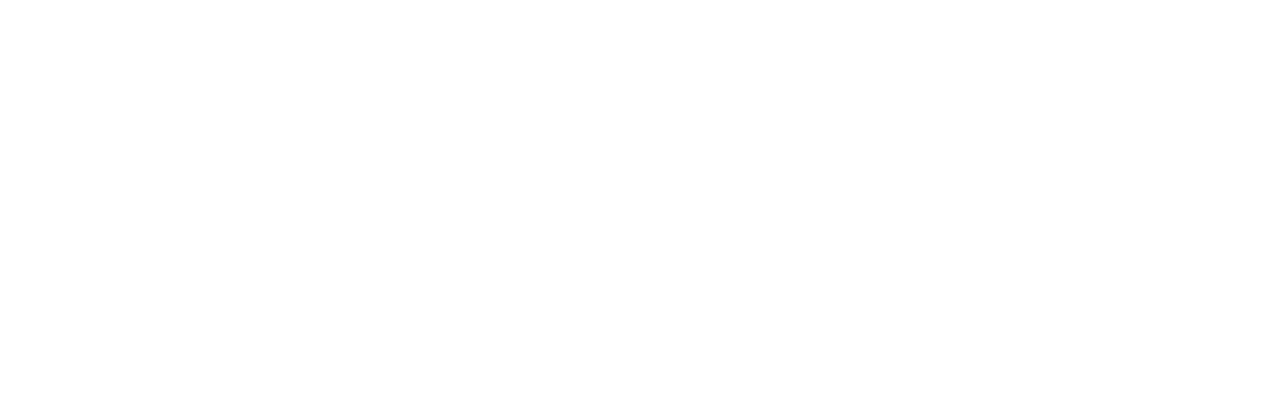
<file: kuaican.html>
﻿<!DOCTYPE html>
<html lang="zh-CN">
<head>
<meta charset="utf-8">
<title>快餐</title>
<link rel="stylesheet" href="css/jquery.fullPage.css">

<style>

#menu { margin: 0; padding: 0; position: fixed; left: 10px; top: 10px; list-style-type: none; z-index: 70;}
#menu li { float: left; margin:  0 10px 0 0; font-size: 14px;}
#menu a { float: left; padding: 10px 20px; background-color: #fff; color: #333; text-decoration: none;}
#menu .active a { color: #fff; background-color: #333;}
.section { text-align: center; font: 50px "Microsoft Yahei"; color: #fff;}

  a{  text-decoration:none;
      color:red;
    }

</style>

<style type="text/css">
	 h6{
 	font-size:24px;
 	/*font-color:*/;
 }
 #footer{
    height: 100px;
    background: gray;
    margin-top: -10px;
}
</style>

<script src="js/jquery-1.8.3.min.js"></script>
<script src="js/jquery.fullPage.min.js"></script>
<script>
$(function(){
	$('#dowebok').fullpage({
		sectionsColor: ['#1bbc9b', '#4BBFC3', '#7BAABE', '#f90'],
		anchors: ['page1', 'page2', 'page3', 'page4', 'page5'],
		menu: '#menu'
	});
});
</script>
</head>

<body>

<ul id="menu">
	<li data-menuanchor="page1" class="active"><a href="#page1">Top</a></li>
</ul>

<div id="dowebok">
		
	<div class="section">
		<img src="imagesQXPP/kc01.jpg"align="left">        
		<h5 align="center">汉堡&nbsp;&nbsp;&nbsp;&nbsp;</h5>
		<h6 align="center">&nbsp;&nbsp;&nbsp;&nbsp;有多种口味可供选择：&nbsp;&nbsp;&nbsp;&nbsp;&nbsp;&nbsp;&nbsp;&nbsp;<br/><br/>
                          脆鸡堡&nbsp;&nbsp;&nbsp;&nbsp;&nbsp;&nbsp;&nbsp;&nbsp;<br/><br/>
                          芝士牛肉堡&nbsp;&nbsp;&nbsp;&nbsp;&nbsp;&nbsp;&nbsp;&nbsp;<br/><br/>
                          鳕鱼堡&nbsp;&nbsp;&nbsp;&nbsp;&nbsp;&nbsp;&nbsp;&nbsp;<br/><br/>
                          培根鸡蛋堡&nbsp;&nbsp;&nbsp;&nbsp;&nbsp;&nbsp;&nbsp;&nbsp;<br/><br/>
                          </h6><p align="right"><h6><a href="QXPP.html">< 旗下品牌 ></a></h6></p>
	</div>

	<div class="section">
		<img src="imagesQXPP/kc02.jpg"align="left">
		<h5 align="center">披萨&nbsp;&nbsp;&nbsp;&nbsp;</h5>
		<h6 align="center">有多种口味可供选择：&nbsp;&nbsp;&nbsp;&nbsp;&nbsp;&nbsp;&nbsp;&nbsp;<br/><br/>
                           纽约式披萨&nbsp;&nbsp;&nbsp;&nbsp;&nbsp;&nbsp;&nbsp;&nbsp;<br/><br/>
                           芝加哥式披萨&nbsp;&nbsp;&nbsp;&nbsp;&nbsp;&nbsp;&nbsp;&nbsp;<br/><br/>
                          加利福尼亚式披萨&nbsp;&nbsp;&nbsp;&nbsp;&nbsp;&nbsp;&nbsp;&nbsp;<br/><br/>
                          烤盘披撒&nbsp;&nbsp;&nbsp;&nbsp;&nbsp;&nbsp;&nbsp;&nbsp;<br/><br/>
                          厚型披萨&nbsp;&nbsp;&nbsp;&nbsp;&nbsp;&nbsp;&nbsp;&nbsp;</h6>
	</div>


	<div class="section">
		<img src="imagesQXPP/kc03.jpg"align="left">

		<h5 align="center">春卷&nbsp;&nbsp;&nbsp;&nbsp;</h5>
		<h6 align="center">有多种口味可供选择：&nbsp;&nbsp;&nbsp;&nbsp;&nbsp;&nbsp;&nbsp;&nbsp;<br/><br/>
                          有机蔬果活力早餐春卷&nbsp;&nbsp;&nbsp;&nbsp;&nbsp;&nbsp;&nbsp;&nbsp;<br/><br/>
                           绿咖哩炸春卷&nbsp;&nbsp;&nbsp;&nbsp;&nbsp;&nbsp;&nbsp;&nbsp;<br/><br/>
                          越式春卷儿&nbsp;&nbsp;&nbsp;&nbsp;&nbsp;&nbsp;&nbsp;&nbsp;<br/><br/>
                          芋头春卷&nbsp;&nbsp;&nbsp;&nbsp;&nbsp;&nbsp;&nbsp;&nbsp;<br/><br/>
                          起司春卷&nbsp;&nbsp;&nbsp;&nbsp;&nbsp;&nbsp;&nbsp;&nbsp;</h6>
	</div>


	<div class="section">
		<img src="imagesQXPP/kc04.jpg"align="left">
		<h5 align="center">奶茶&nbsp;&nbsp;&nbsp;&nbsp;</h5>
		<h6 align="center">有多种口味可供选择：&nbsp;&nbsp;&nbsp;&nbsp;&nbsp;&nbsp;&nbsp;&nbsp;<br/><br/>
                          苦荞可可焦糖奶茶&nbsp;&nbsp;&nbsp;&nbsp;&nbsp;&nbsp;&nbsp;&nbsp;<br/><br/>
                          乌龙奶茶刨冰&nbsp;&nbsp;&nbsp;&nbsp;&nbsp;&nbsp;&nbsp;&nbsp;<br/><br/>
                          原味奶茶&nbsp;&nbsp;&nbsp;&nbsp;&nbsp;&nbsp;&nbsp;&nbsp;<br/><br/>
                          珍珠奶茶&nbsp;&nbsp;&nbsp;&nbsp;&nbsp;&nbsp;&nbsp;&nbsp;</h6>
	</div>  
               
</div>


<a href="http://www.dowebok.com/" style="display: none;">dowebok</a>
<a href="http://www.dowebok.com/77.html" style="display: none;">jQuery全屏滚动插件fullPage.js</a>


</body>
</html>
</file>
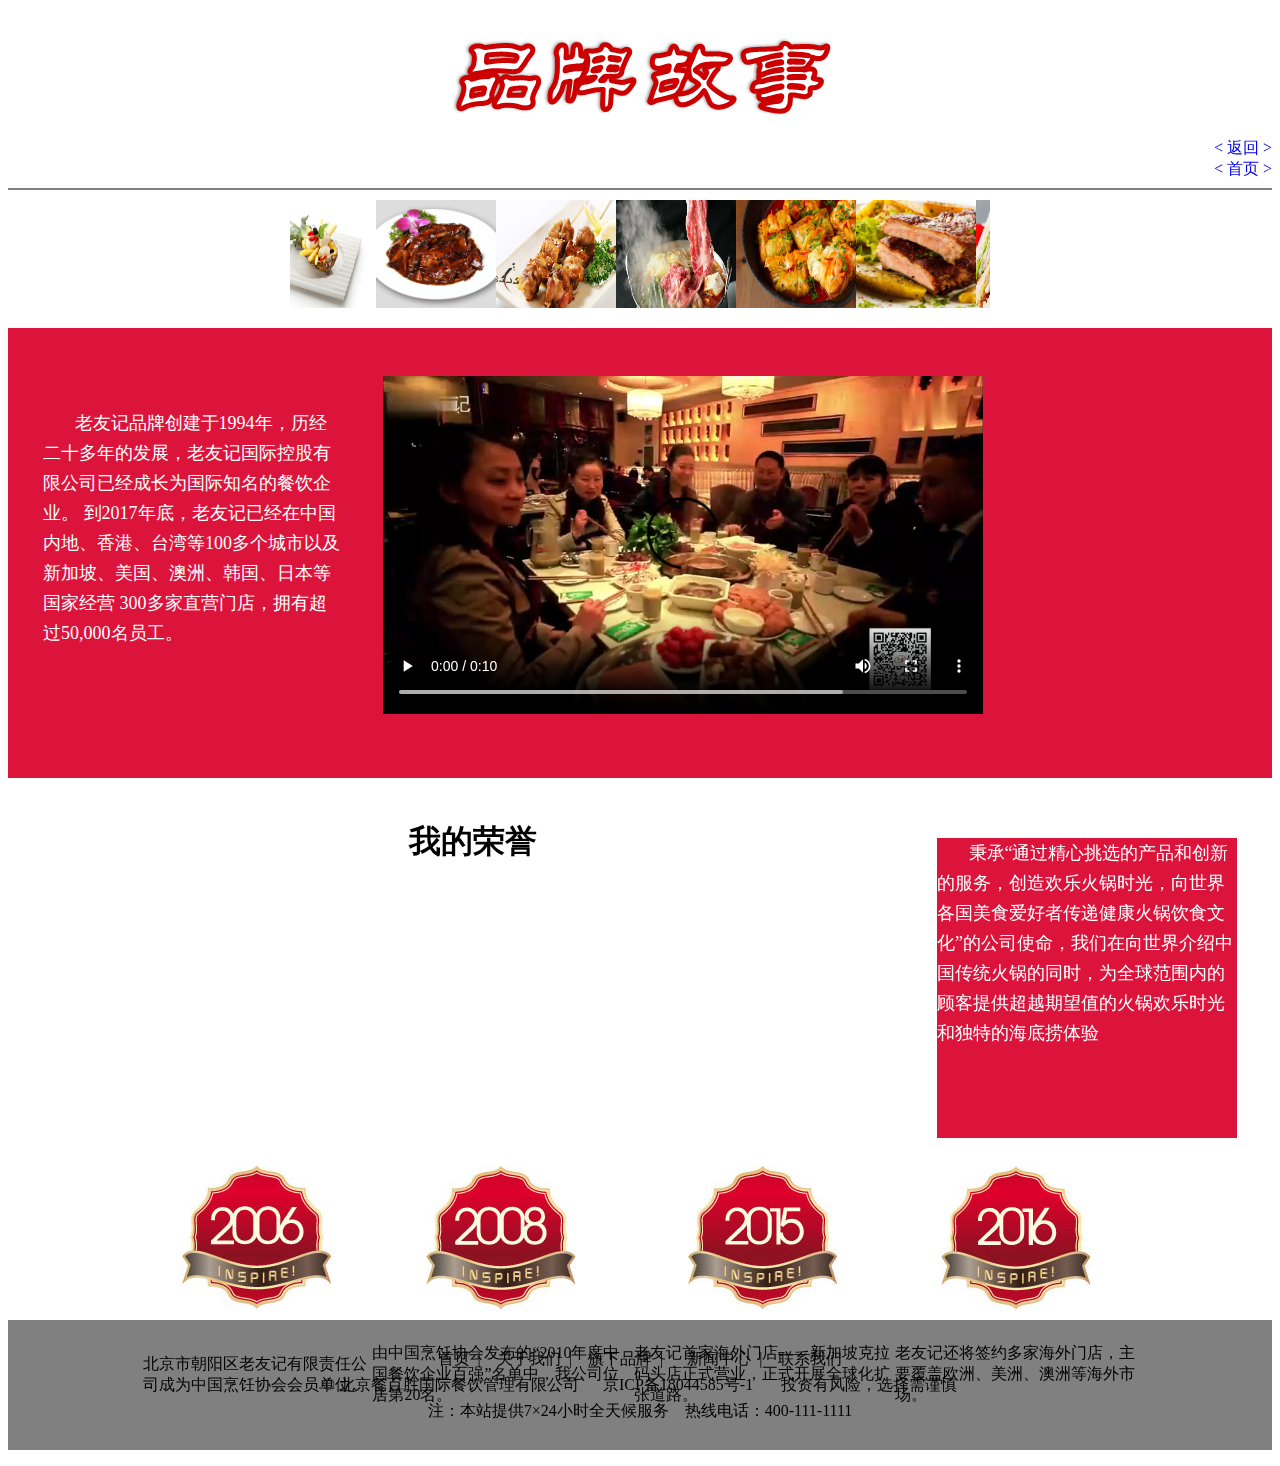
<file: pinpai.html>
<!doctype html>
<html>
<head>
<title>品牌故事</title>
<link rel="stylesheet" type="text/css" href="css/pinpai.css">
</head>
<body>
  
<div id="wrap">
  <div id="top"align="center"><img src="images/pinpai1.png"></div>
  <div id="top_1"align="right">
    <a href="aboutus.html">< 返回 ></a><br/>
    <a href="index.html">< 首页 ></a>
  </div>
  <hr noshade="noshade"color="gray"><hr noshade="noshade"color="gray">
  <div id="title">                  
<table width="500" border="0" align="center">
  <tr>
    <td><DIV id=demo style="OVERFLOW: hidden; WIDTH: 700px; COLOR: #ffffff; HEIGHT: 138px">
            <TABLE cellPadding=0 width=100% align=left border=0 cellspace=0>
              <TBODY>
              <TR>
<!--------------------demo1--------------------->
              	<TD id=demo1 vAlign=top>
                  <TABLE cellSpacing=1 cellPadding=1>
                    <TBODY>
                    <TR vAlign=top>
                      <TD vAlign=top noWrap>
                        <DIV align=right>
                        <TABLE cellSpacing=0 cellPadding=0 align=center border=0>
                          <TBODY>
                          <TR>
                            <TD align=middle>
                              <TABLE cellSpacing=0 cellPadding=0 width=120 
                              align=center border=0>
                                <TBODY>
                                <TR>
                                <TD align=middle height=108>
                                <A href="#" target=_blank>
                                <IMG width=120 height=108  src="images/01.jpg" border=0>
                                </A></TD></TR>
                                <TR>
                                <TD class=nav1 align=middle height=20>
              
                               </A></TD></TR></TBODY></TABLE></TD>
                            <TD align=middle>
                              <TABLE cellSpacing=0 cellPadding=0 width=120 
                              align=center border=0>
                                <TBODY>
                                <TR>
                                <TD align=middle height=108>
                                <A href="#" target=_blank>
                                <IMG width=120 height=108  src="images/02.jpg" border=0>
                                </A></TD></TR>
                                <TR>
                                <TD class=nav1 align=middle height=20>
                                
                                </A></TD></TR></TBODY></TABLE></TD>
                            <TD align=middle>
                              <TABLE cellSpacing=0 cellPadding=0 width=120 
                              align=center border=0>
                                <TBODY>
                                <TR>
                                <TD align=middle height=108>
                                <A href="#" target=_blank>
                                <IMG width=120 height=108  src="images/04.jpg" border=0>
                                </A></TD></TR>
                                <TR>
                                <TD class=nav1 align=middle height=20>
                              
                                </A></TD></TR></TBODY></TABLE></TD>
                            <TD align=middle>
                              <TABLE cellSpacing=0 cellPadding=0 width=120
                              align=center border=0>
                                <TBODY>
                                <TR>
                                <TD align=middle height=108>
                                <A href="#" target=_blank>
                                <IMG width=120 height=108  src="images/06.jpg" border=0>
                                </A></TD></TR>
                                <TR>
                                <TD class=nav1 align=middle height=20>
                                </A></TD></TR></TBODY></TABLE></TD>
                            <TD align=middle>
                              <TABLE cellSpacing=0 cellPadding=0 width=120
                              align=center border=0>
                                <TBODY>
                                <TR>
                                <TD align=middle height=108>
                                <A href="#" target=_blank>
                                <IMG width=120 height=108  src="images/05.jpg" border=0>
                                </A></TD></TR>
                                <TR>
                                <TD class=nav1 align=middle height=20>
                                                        
                                </A></TD></TR></TBODY></TABLE></TD>
                            <TD align=middle>
                              <TABLE cellSpacing=0 cellPadding=0 width=120 
                              align=center border=0>
                                <TBODY>
                                <TR>
                                <TD align=middle height=108>
                                <A href="#" target=_blank>
                                <IMG width=120 height=108  src="images/03.jpg" border=0>
                                </A></TD></TR>
                                <TR>
                                <TD class=nav1 align=middle height=20>
                              
                                </A></TD></TR></TBODY></TABLE></TD>

                            <TD align=middle>
                              <TABLE cellSpacing=0 cellPadding=0 width=120 
                              align=center border=0>
                                <TBODY>
                                <TR>
                                <TD align=middle height=108>
                                <A href="#" target=_blank>
                                <IMG width=120 height=108  src="images/07.jpg" border=0>
                                </A></TD></TR>
                                <TR>
                                <TD class=nav1 align=middle height=20>
                              
                                </A></TD></TR></TBODY></TABLE></TD>



                                </TR></TBODY></TABLE></DIV></TD></TR></TBODY></TABLE></TD>
<!-------------------demo2--------------------->
              	                <TD id=demo2 width="0"></TD>
			      </TR></TBODY></TABLE>
           </DIV>
<!--------------------demo end------------------>
<SCRIPT>
var dir=1                 //每步移动像素，大＝快
var speed=20               //循环周期（毫秒）大＝慢
demo2.innerHTML=demo1.innerHTML
function Marquee(){       //正常移动
	if (dir>0  && (demo2.offsetWidth-demo.scrollLeft)<=0) demo.scrollLeft=0
	if (dir<0 &&(demo.scrollLeft<=0)) demo.scrollLeft=demo2.offsetWidth
	demo.scrollLeft+=dir
	demo.onmouseover=function() {clearInterval(MyMar)}             //暂停移动
	demo.onmouseout=function() {MyMar=setInterval(Marquee,speed)}  //继续移动
}
var MyMar=setInterval(Marquee,speed)
</SCRIPT> </td>
  </tr>
</table>


</div>

<div id="mid">
  <div class="mid_l">&nbsp;&nbsp;&nbsp;&nbsp;&nbsp;&nbsp;&nbsp;老友记品牌创建于1994年，历经二十多年的发展，老友记国际控股有限公司已经成长为国际知名的餐饮企业。 到2017年底，老友记已经在中国内地、香港、台湾等100多个城市以及新加坡、美国、澳洲、韩国、日本等国家经营 300多家直营门店，拥有超过50,000名员工。</div>
  <div class="mid_m">
    <br/>
    <video src="food.mp4"width="600px;height400px"controls="controls">
  </div>
  <div class="mid_r">&nbsp;&nbsp;&nbsp;&nbsp;&nbsp;&nbsp;&nbsp;秉承“通过精心挑选的产品和创新的服务，创造欢乐火锅时光，向世界各国美食爱好者传递健康火锅饮食文化”的公司使命，我们在向世界介绍中国传统火锅的同时，为全球范围内的顾客提供超越期望值的火锅欢乐时光和独特的海底捞体验</div>
</div>
<div id="foot_1"></div>
<div id="foot_2">
  <h1><p align="center">我的荣誉</p></h1>
  <table width="1000"border="0"align="center"cellspacing="2">
  <tr width="200"height="200"align="center">
    <td><img src="images/2006.jpg"></td>
    <td><img src="images/2008.jpg"></td>
    <td><img src="images/2015.jpg"></td>
    <td><img src="images/2016.jpg"></td>
  </tr>
  <tr width="200"height="40"align="left">
    <td>北京市朝阳区老友记有限责任公司成为中国烹饪协会会员单位。</td> 
    <td>由中国烹饪协会发布的“2010年度中国餐饮企业百强”名单中，我公司位居第20名。</td>
    <td>老友记首家海外门店——新加坡克拉码头店正式营业，正式开展全球化扩张道路。</td>
    <td>老友记还将签约多家海外门店，主要覆盖欧洲、美洲、澳洲等海外市场。</td>
  </tr>
  </table>
</div>
<div id="footer">
    <div align="center"><br/>首页&nbsp;&nbsp;|&nbsp;&nbsp;&nbsp;&nbsp;关于我们&nbsp;&nbsp;|&nbsp;&nbsp;&nbsp;&nbsp;旗下品牌&nbsp;&nbsp;|&nbsp;&nbsp;&nbsp;&nbsp;&nbsp;&nbsp;新闻中心&nbsp;&nbsp;|&nbsp;&nbsp;&nbsp;&nbsp;联系我们<br/>© 北京餐百胜国际餐饮管理有限公司&nbsp;&nbsp;&nbsp;&nbsp;&nbsp;&nbsp;京ICP备18044585号-1 &nbsp;&nbsp;&nbsp;&nbsp;&nbsp;&nbsp;投资有风险，选择需谨慎<br/>注：本站提供7×24小时全天候服务&nbsp;&nbsp;&nbsp;&nbsp;热线电话：400-111-1111</div>
  </div> 
</p></div>
  </div>













</div>
</body>
</html>
</file>
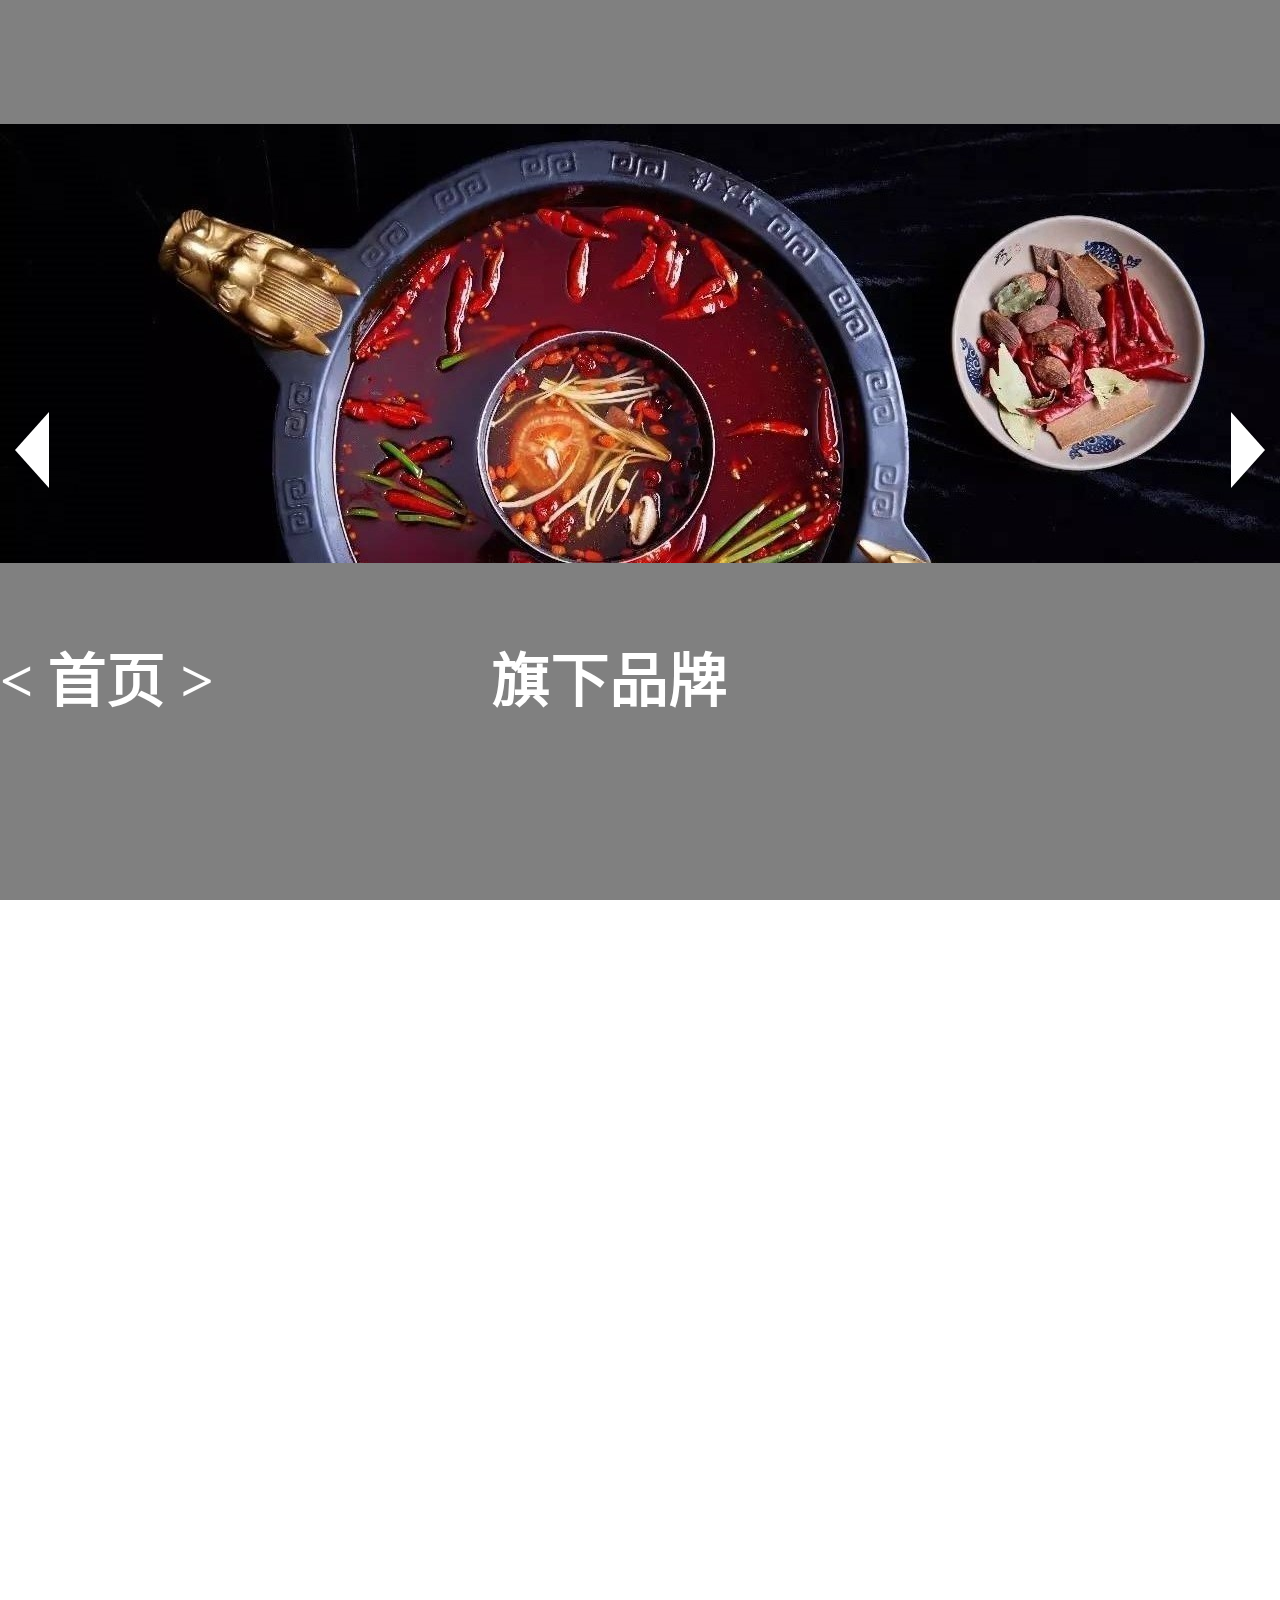
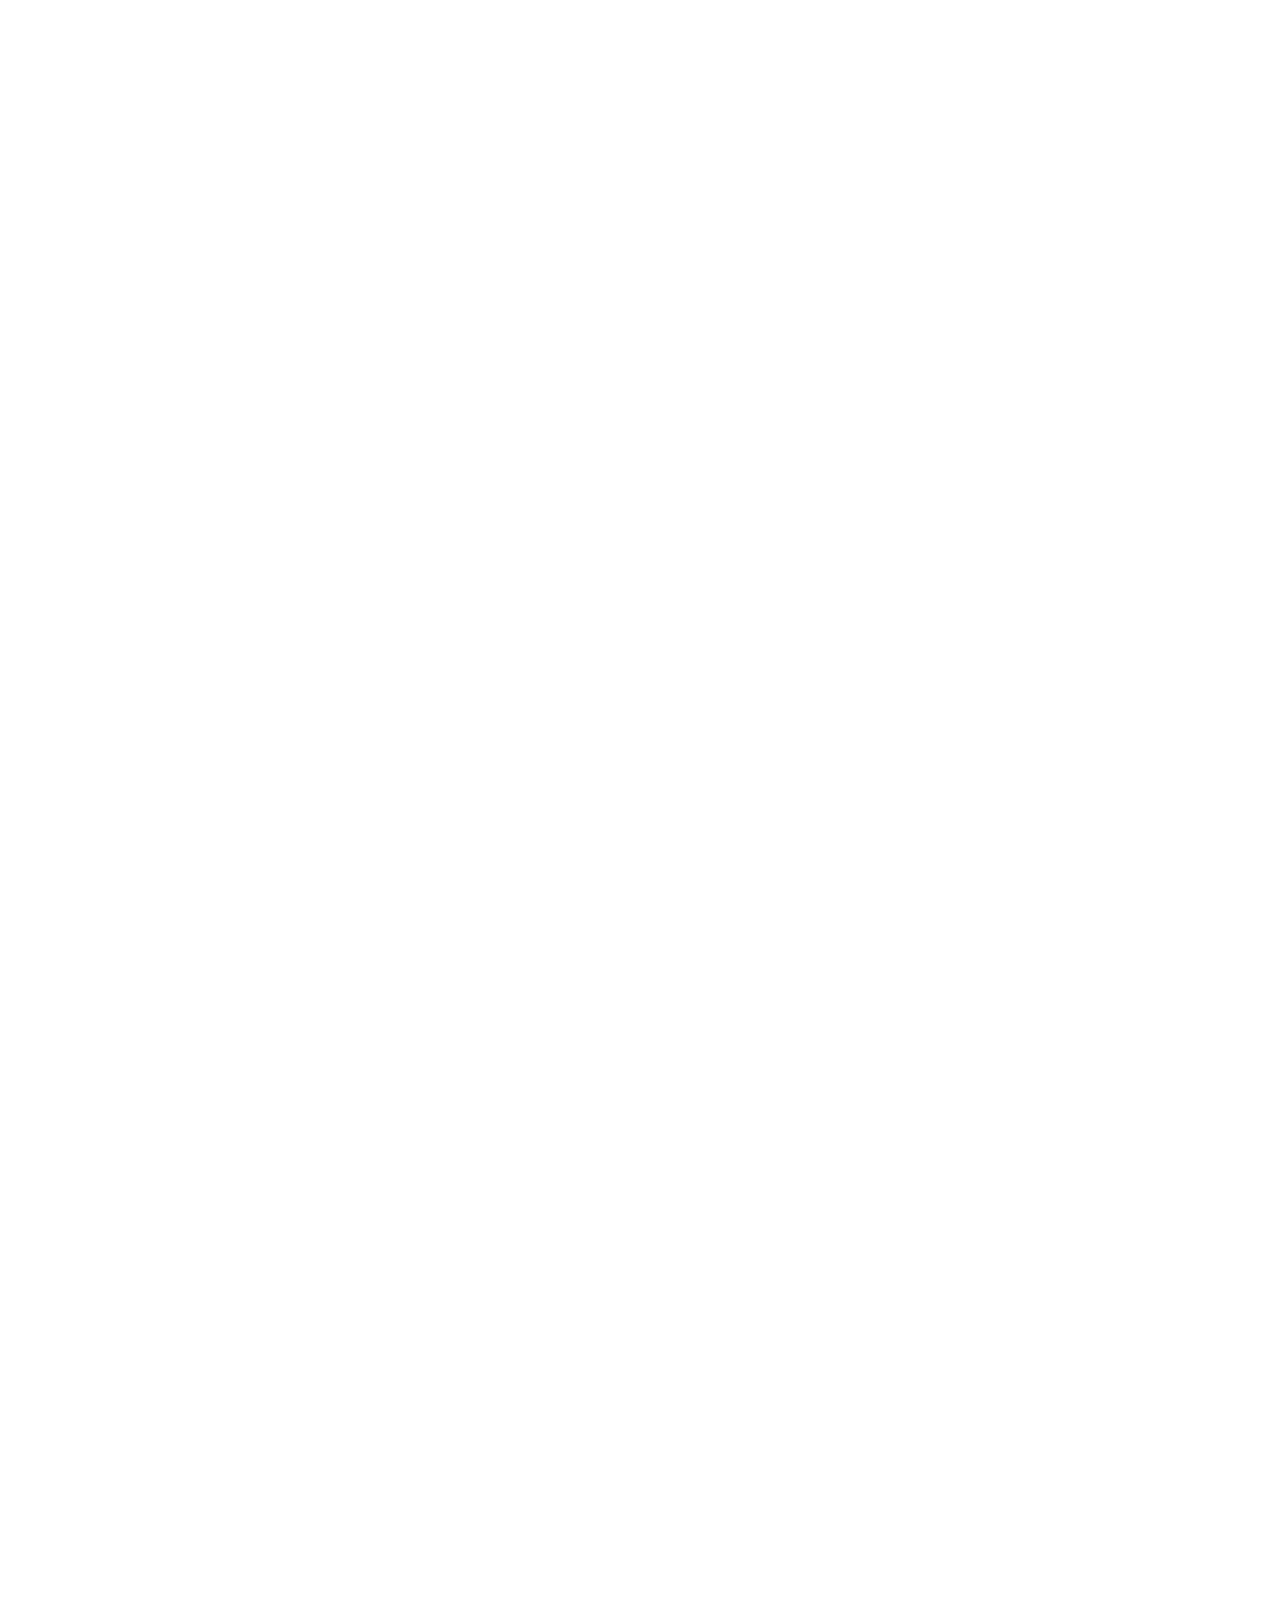
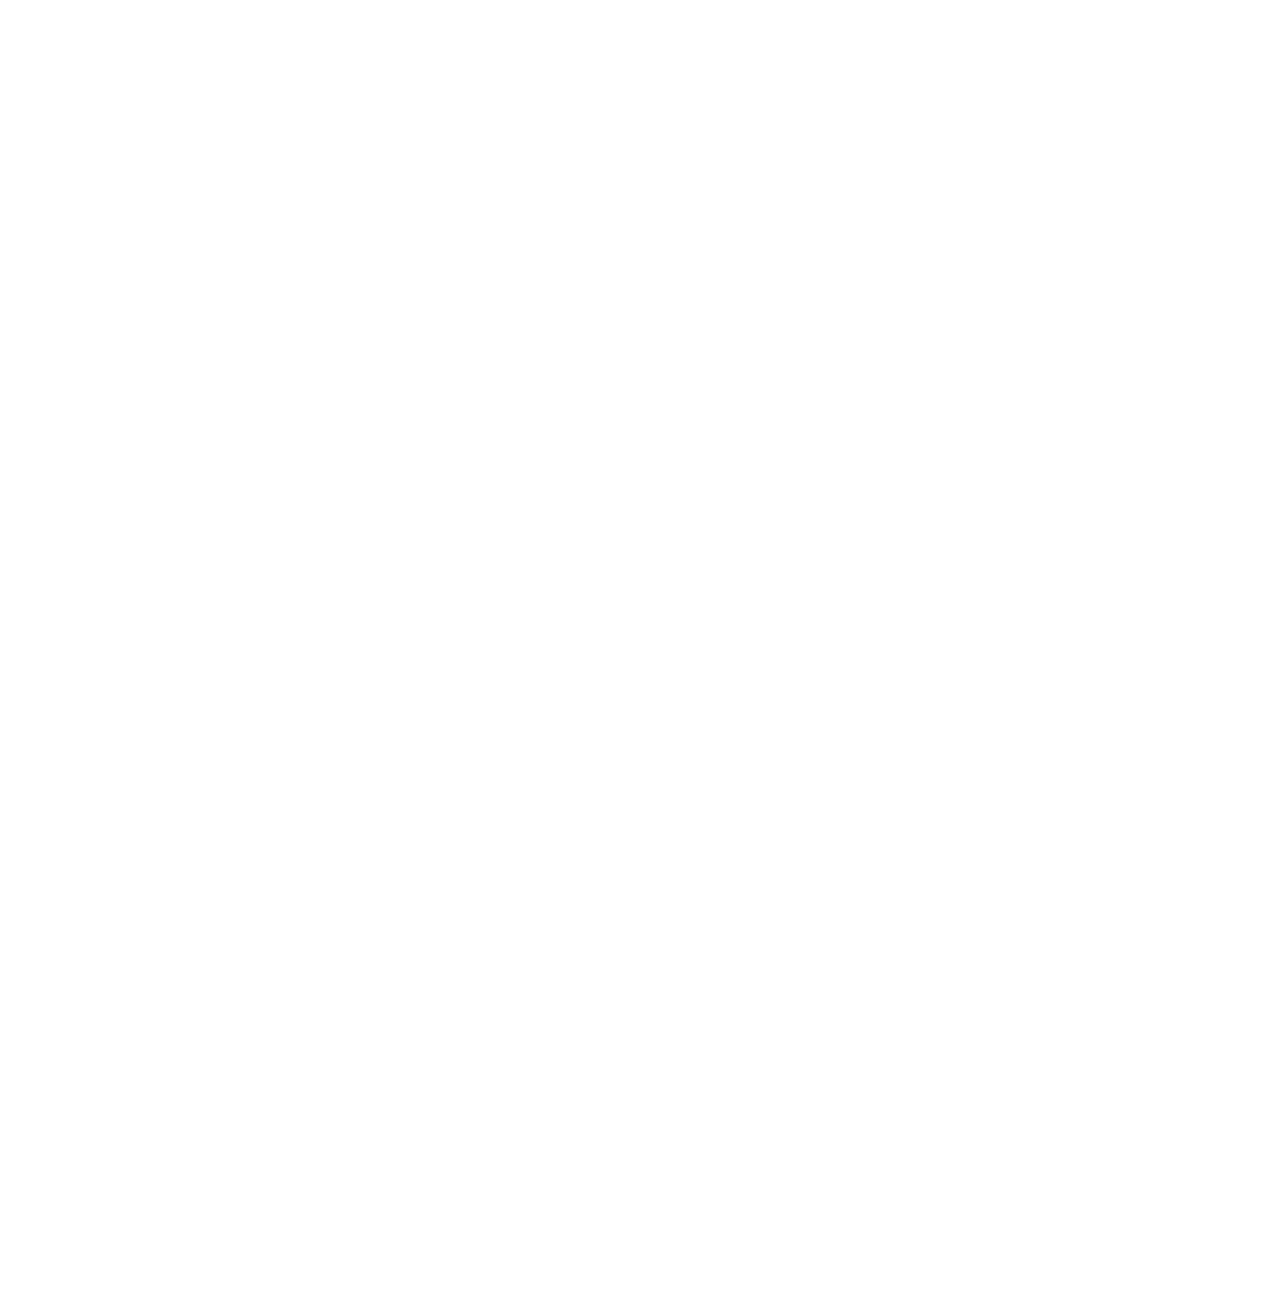
<file: QXPP.html>
﻿<!DOCTYPE html>
<html lang="zh-CN">
<head>
<meta charset="utf-8">
<title>旗下品牌</title>
<link rel="stylesheet" href="css/jquery.fullPage.css">
  
  <style>
  .section { text-align: center; font: 50px "Microsoft Yahei"; color: #fff;}
  
  a{  text-decoration:none;
      color:white;
    }
  </style>

<script src="js/jquery-1.8.3.min.js"></script>
<script src="js/jquery.fullPage.min.js"></script>
<script>
$(function(){
	$('#dowebok').fullpage({
		
		sectionsColor: ['grey', 'crimson', '#7BAABE', 'gray','brown']
	});
});
</script>
</head>

<body>

<div id="dowebok">

	<div class="section">
		<div class="slide"><img src="imagesQXPP/hg1.png"><h3 align="left"><a href="index.html">< 首页 ></a>
                                    &nbsp;&nbsp;&nbsp;&nbsp;&nbsp;&nbsp;&nbsp;&nbsp;&nbsp;&nbsp;&nbsp;&nbsp;&nbsp;&nbsp;&nbsp;&nbsp;&nbsp;
                                    旗下品牌</h3></div>
		<div class="slide"><img src="imagesQXPP/sk1.jpg"><h3>旗下品牌</h3></div>
		<div class="slide"><img src="imagesQXPP/sfc1.jpg"><h3>旗下品牌</h3></div>
		<div class="slide"><img src="imagesQXPP/kc1.jpg"><h3>旗下品牌</h3></div>
	</div>

	<div class="section">
	    <img src="imagesQXPP/hg2.jpg"><a href="huoguo.html"><h3>火锅</h3></a>
	</div>

	<div class="section">
	    <img src="imagesQXPP/sk2.jpg"><a href="shaokao.html"><h3>烧烤</h3></a>		
	</div>

	<div class="section">
		<img src="imagesQXPP/sfc2.jpg"><a href="sifangcai.html"><h3>炒菜</h3></a>
	</div>

	<div class="section">
		<img src="imagesQXPP/kc2.jpg"><a href="kuaican.html"><h3>快餐</h3></a>
	</div>

</div>











<a href="http://www.dowebok.com/" style="display: none;">dowebok</a>
<a href="http://www.dowebok.com/77.html" style="display: none;">jQuery全屏滚动插件fullPage.js</a>

</body>
</html>
</file>
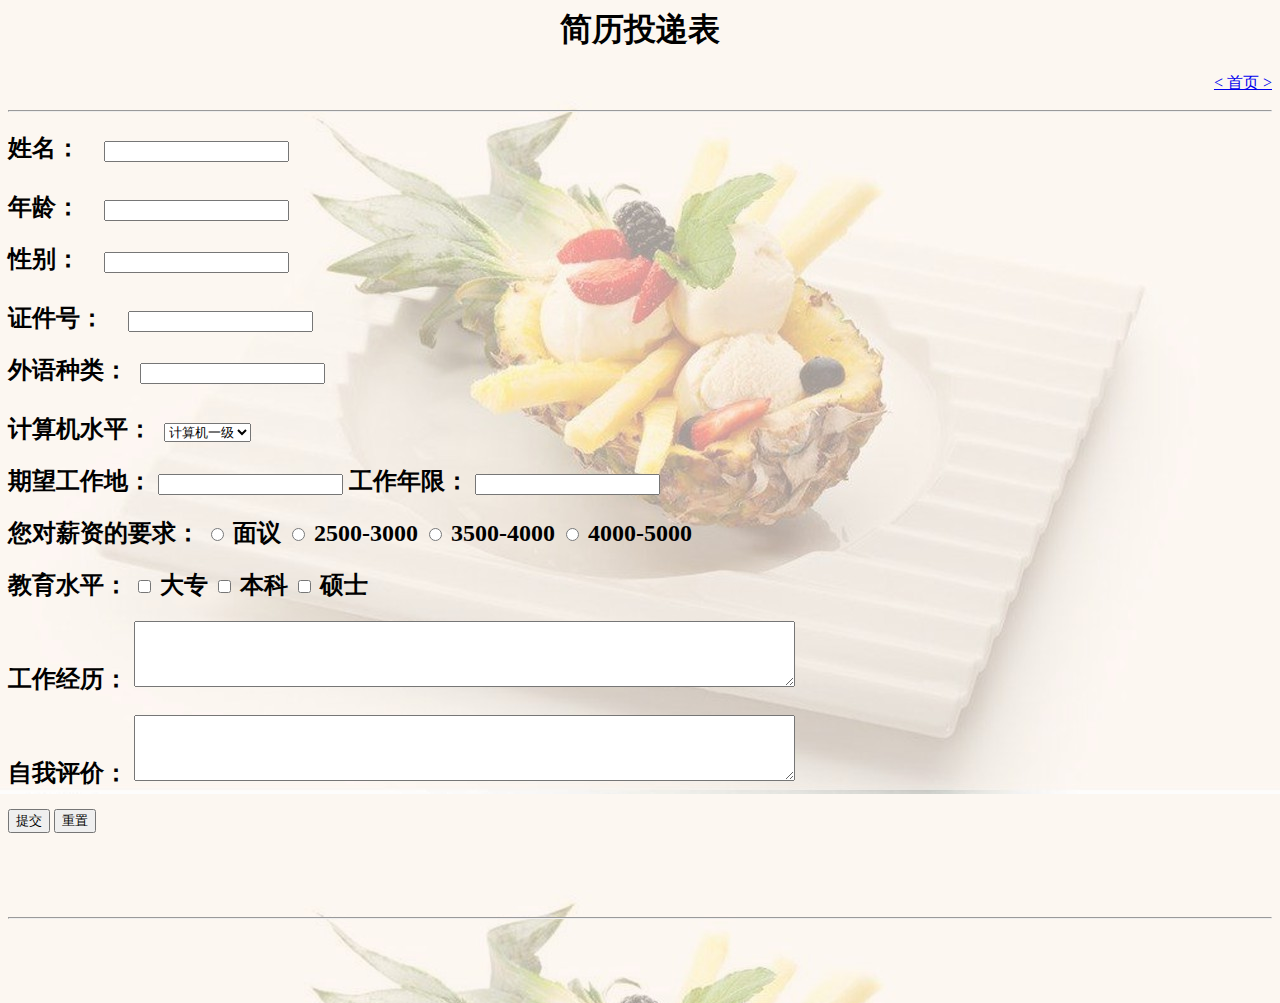
<file: resume.html>
<html>
<head>
<meta charset="gb2312">
<title>����Ͷ��</title>
</head>
<body background="images/001.jpg">
<h1 align="center">����Ͷ�ݱ�</h1><p align="right"><a href="index.html">< ��ҳ ></a></p>
<hr/>
  <h2>������&nbsp; &nbsp; 
    <label>
    <input type="text" name="textfield" />
    </label><br/><br/>
  ���䣺&nbsp; &nbsp; 
  <label>
  <input type="text" name="textfield2" />
  </label>
  </h2>
  <h2>�Ա�&nbsp; &nbsp; 
    <label>
    <input type="text" name="textfield3" />
    </label><br/><br/>
  ֤���ţ�&nbsp; &nbsp; 
  <label>
  <input type="text" name="textfield4" />
  </label>
  </h2>
  <h2>�������ࣺ&nbsp; 
    <label>
    <input type="text" name="textfield5" />
    </label><br/><br/>
  �����ˮƽ��&nbsp; 
  <label>
   <select name="level" id="level">
               <option value="�����һ��">�����һ��</option>
               <option value="���������">���������</option>
               <option value="���������">���������</option>
               <option value="������ļ�">������ļ�</option>
          </select>
  </label>
  </h2>
 <h2>���������أ�
    <label>
    <input type="text" name="textfield7" />
    </label>
  �������ޣ�
  <label>
  <input type="text" name="textfield8" />
  </label>
  </h2> 
  <h2>����н�ʵ�Ҫ��
    <label>
    <input type="radio" name="radiobutton" value="����" />
    ����</label>
    <label>
    <input type="radio" name="radiobutton" value="2500-3000" />
    2500-3000</label>
    <label>
    <input type="radio" name="radiobutton" value=��3500-4000" />
    3500-4000</label>
    <label>
    <input type="radio" name="radiobutton" value="4000-5000" />
    4000-5000</label>
  </h2>
  <h2>����ˮƽ��
    <label>
    <input type="checkbox" name="checkbox" value="��ר" />
    ��ר</label>
    <label>
    <input type="checkbox" name="checkbox2" value="����" />
    ����</label>
    <label>
    <input type="checkbox" name="checkbox3" value="˶ʿ" />
    ˶ʿ</label>
  </h2>
  <h2>����������
    <label>
    <textarea name="textarea" cols="80" rows="4"></textarea>
    </label>
  </h2>
  <h2>�������ۣ�
    <label>
    <textarea name="textarea" cols="80" rows="4"></textarea>
    </label>
  </h2>
  <p>
    <label></label>
    <label>
    <input type="submit" name="Submit" value="�ύ" />
    </label>
    <label>
    <input type="submit" name="Submit2" value="����" />
    </label>
  </p>
  <p align="center">&nbsp; </p>
</form>
<p>&nbsp;</p>
<hr />
<p align="center">&nbsp;</p>
<p>&nbsp; </p>
</body>
</html>
</file>
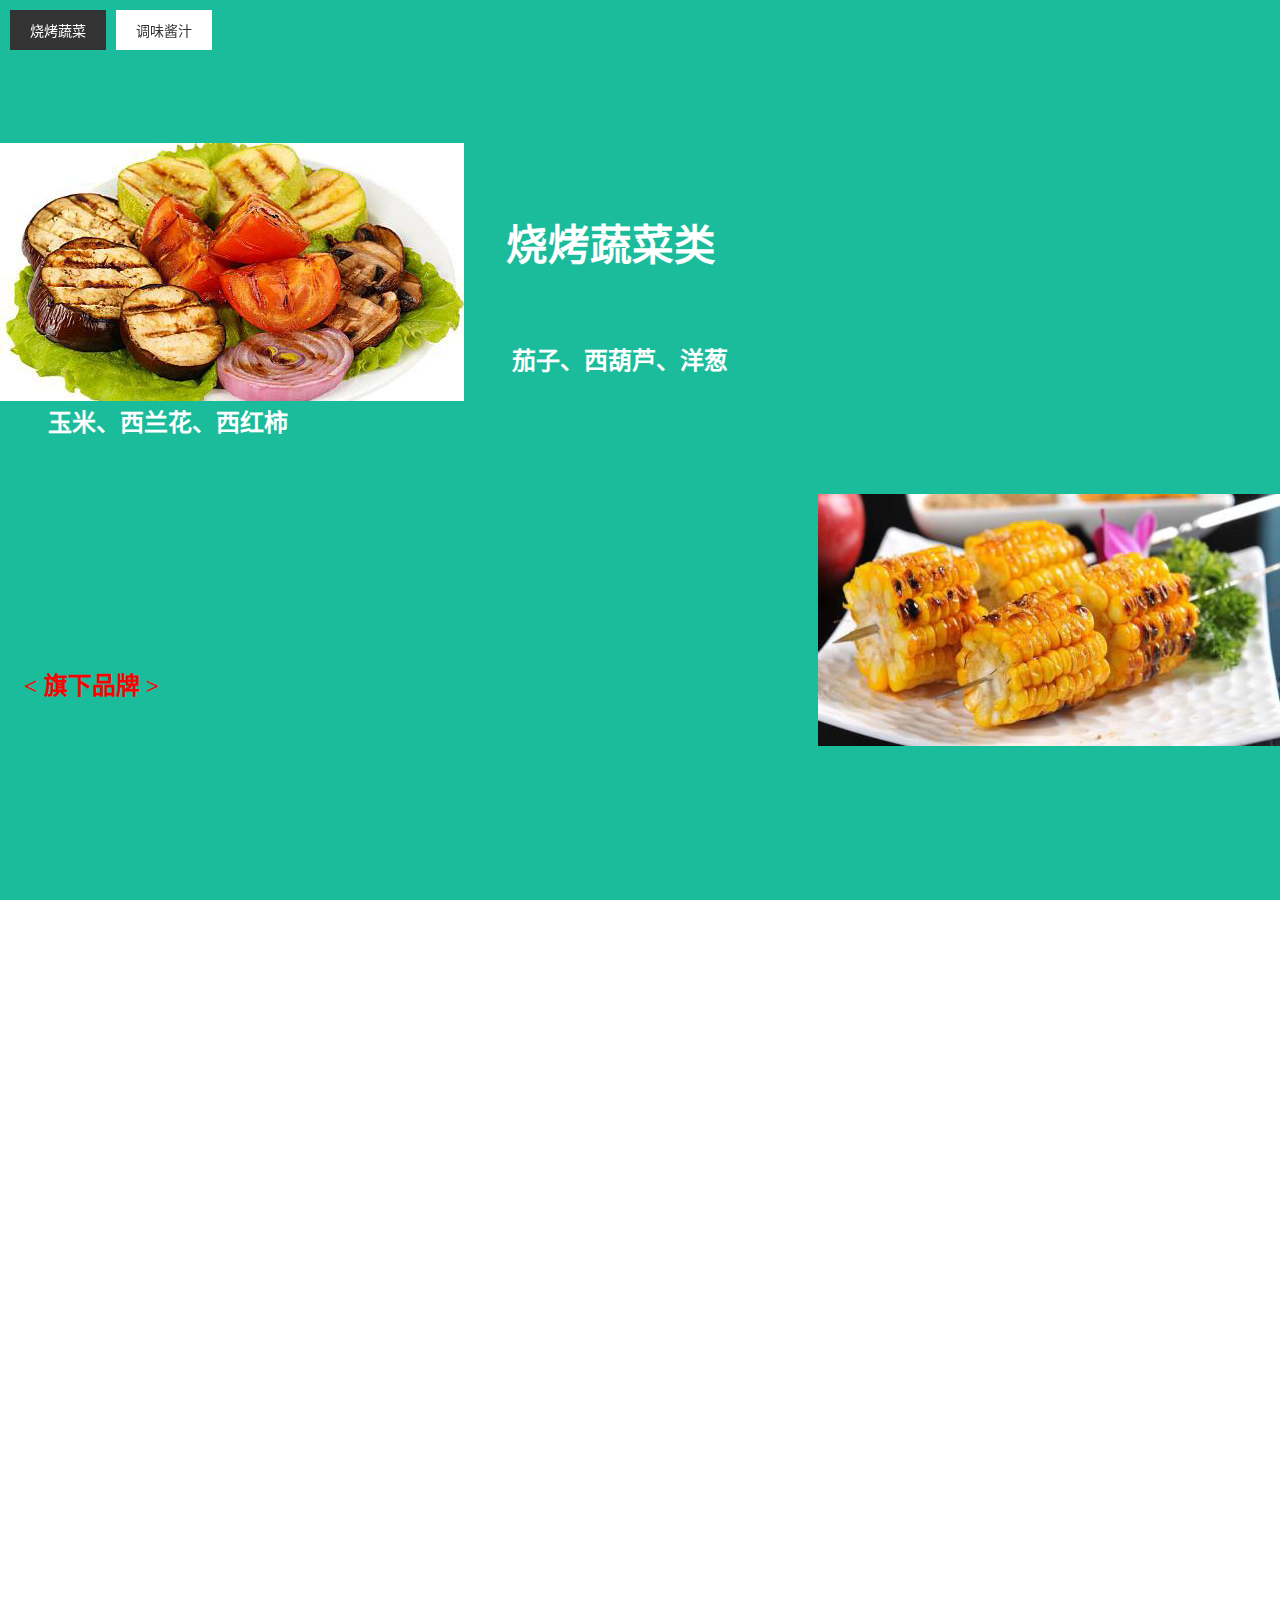
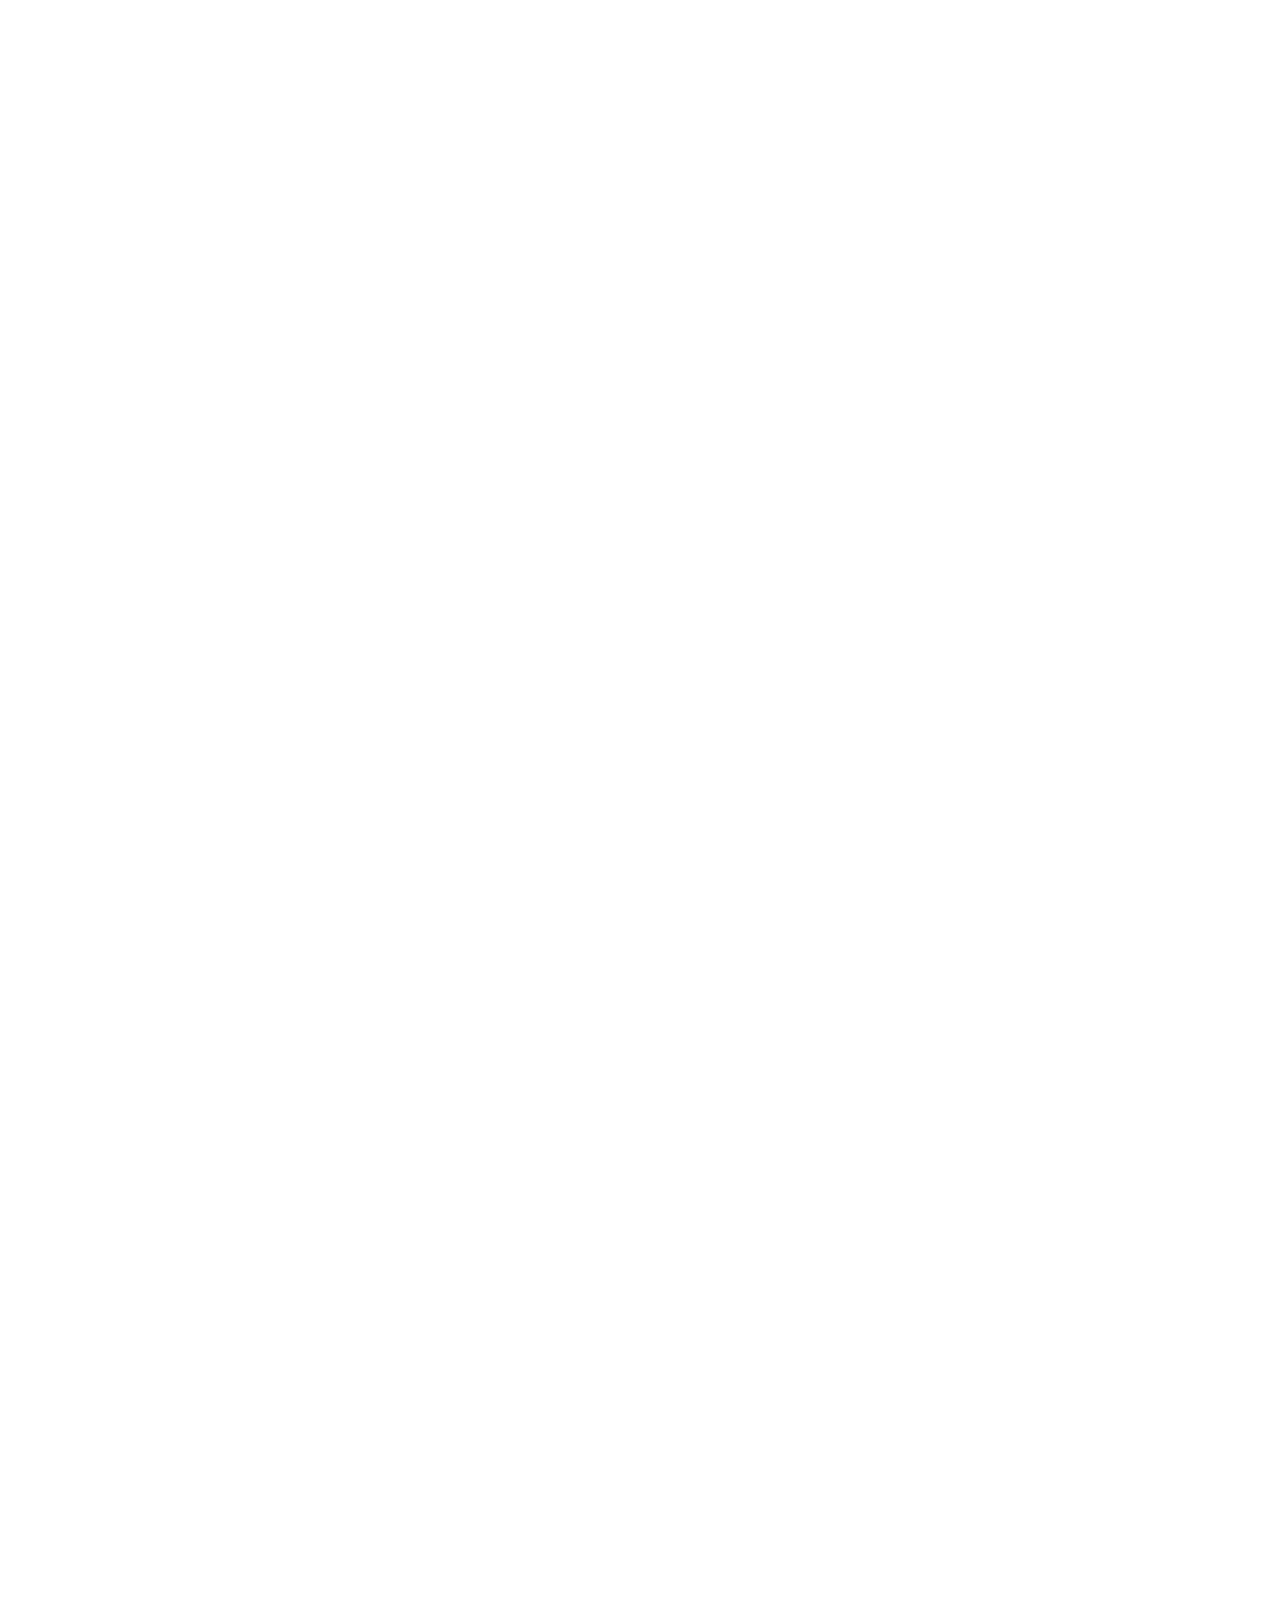
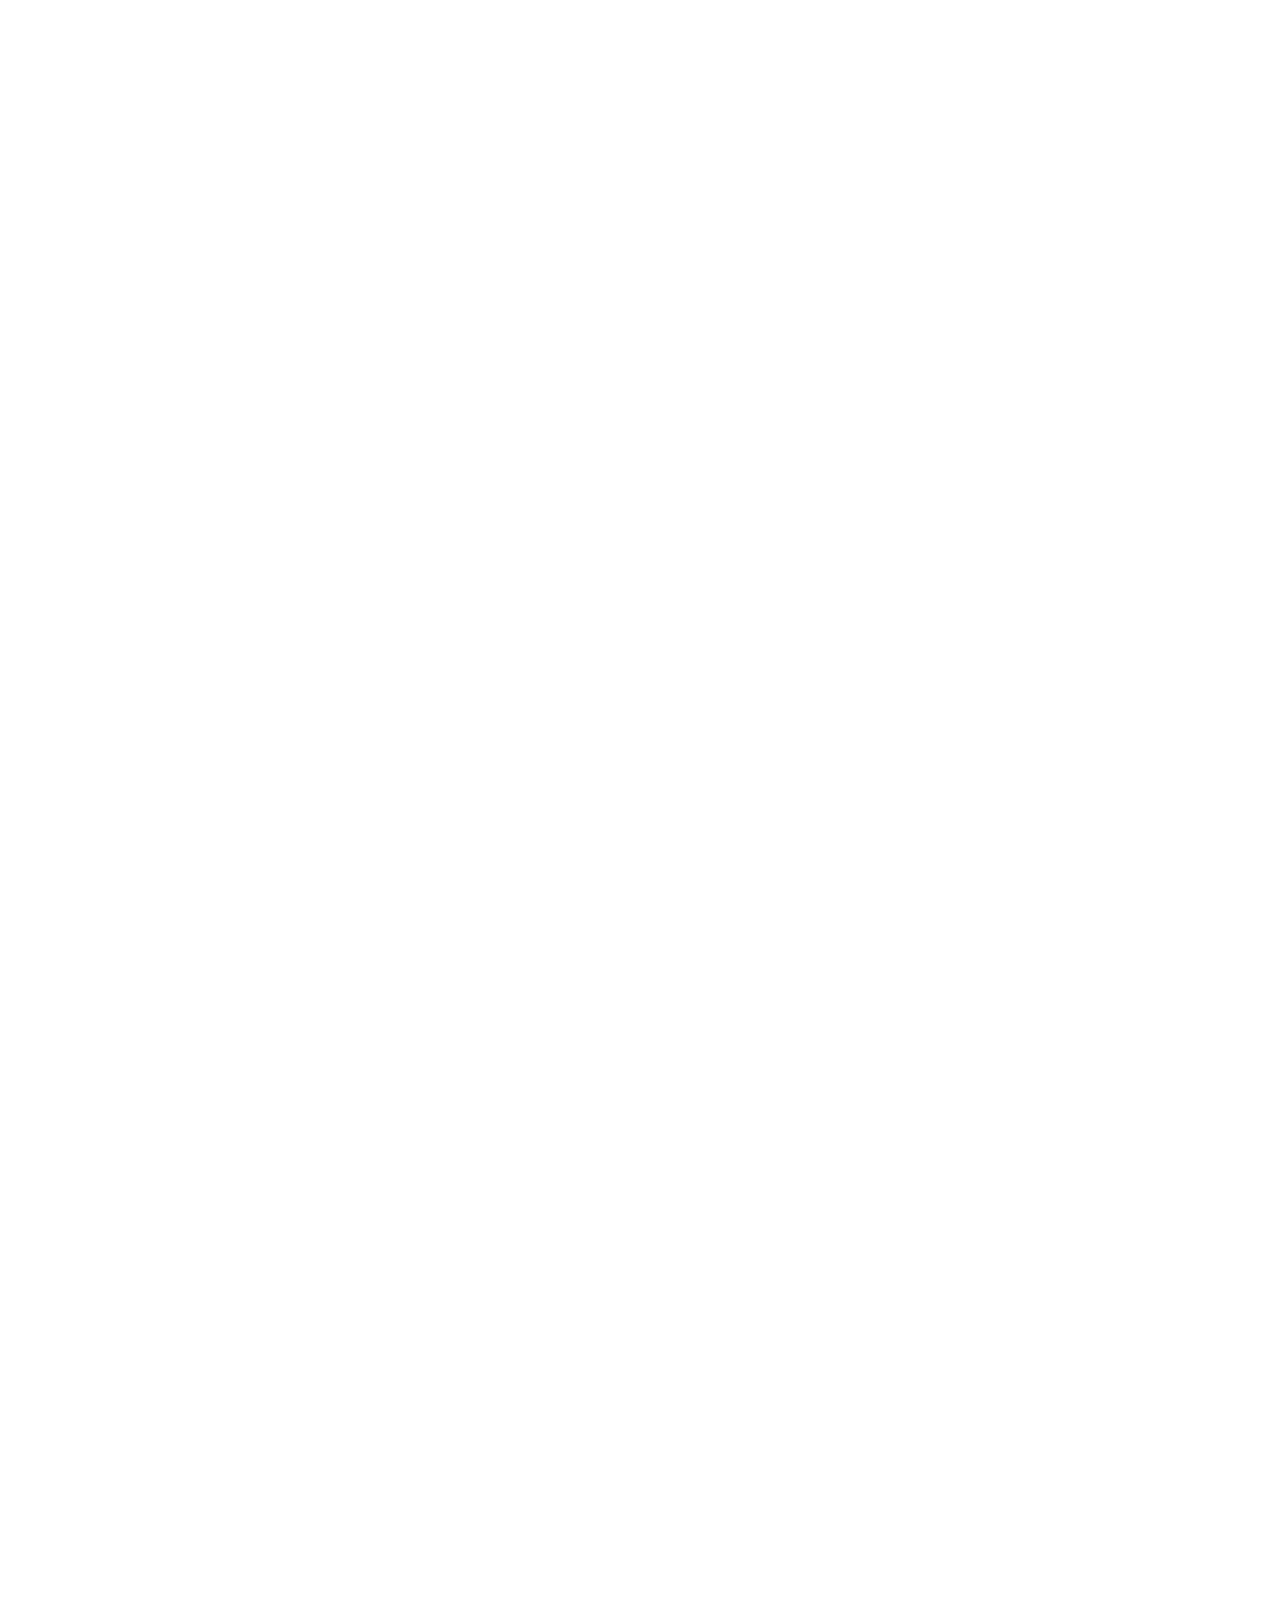
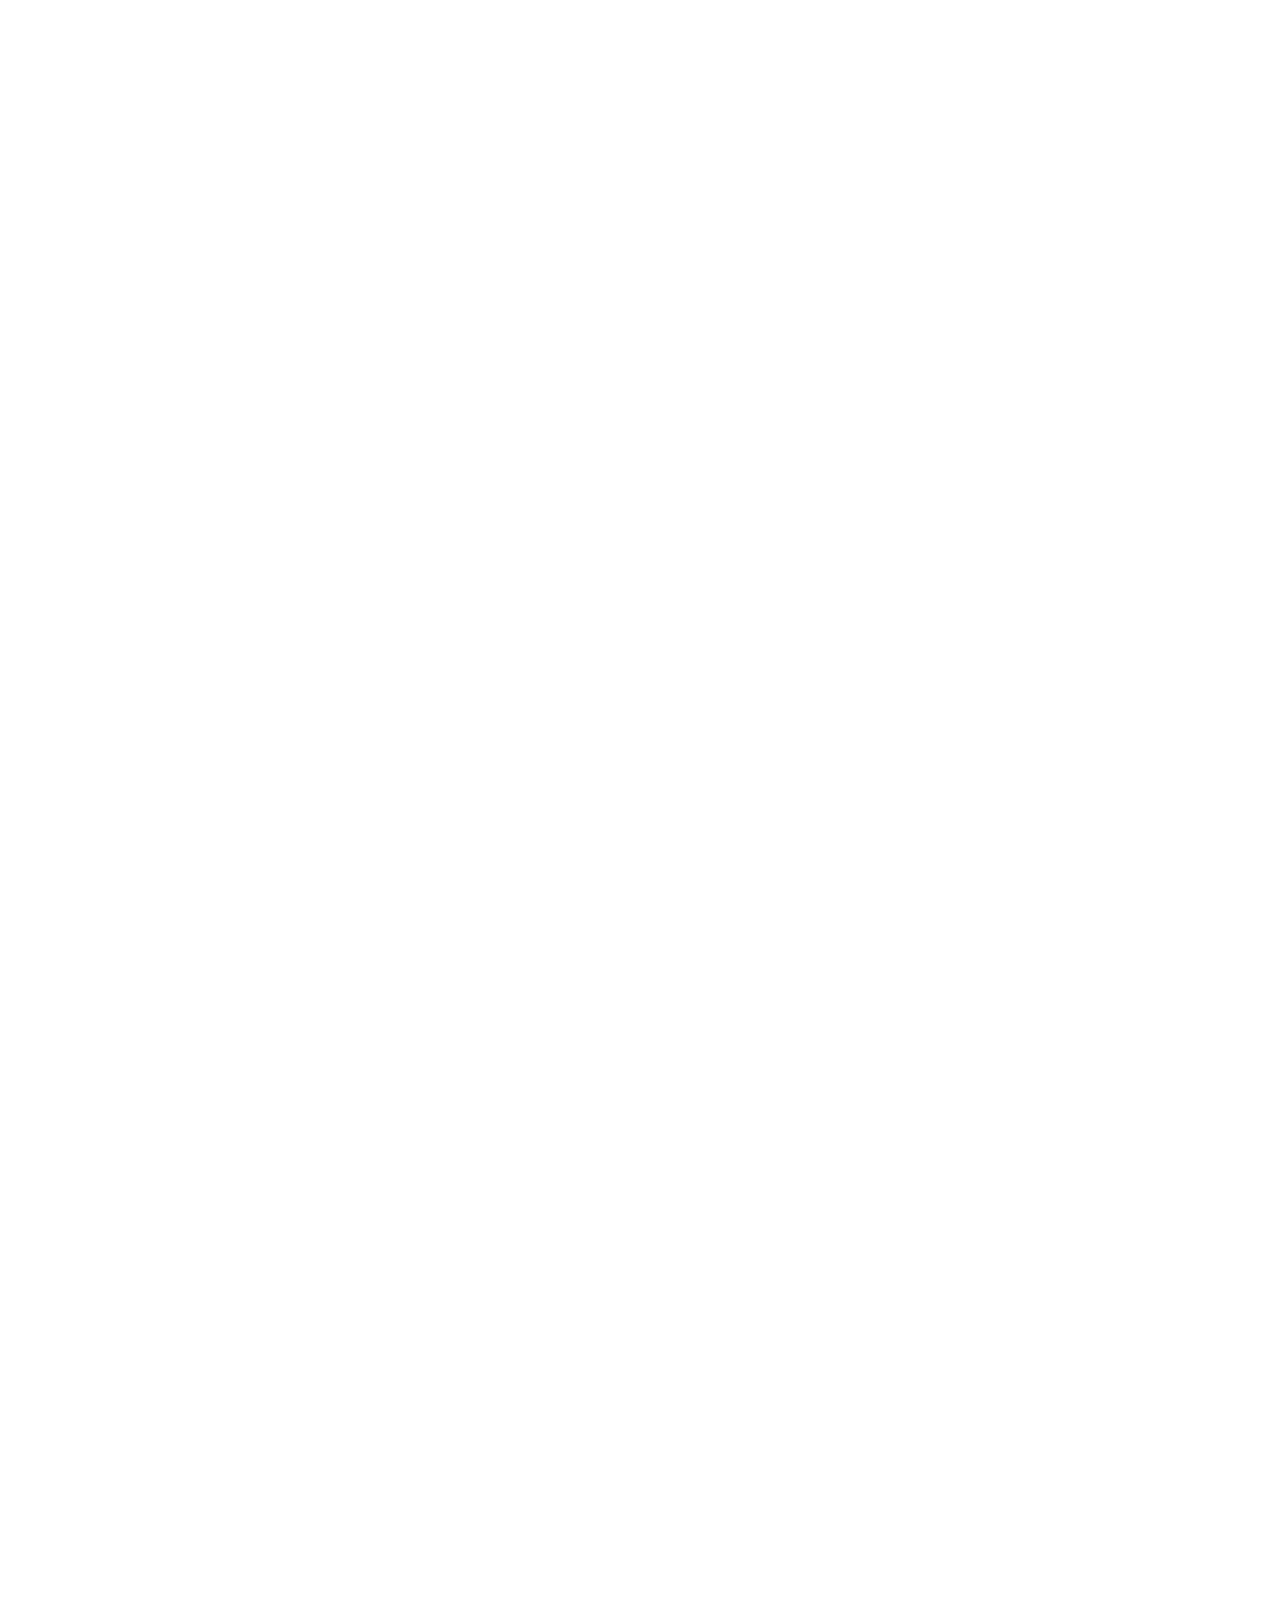
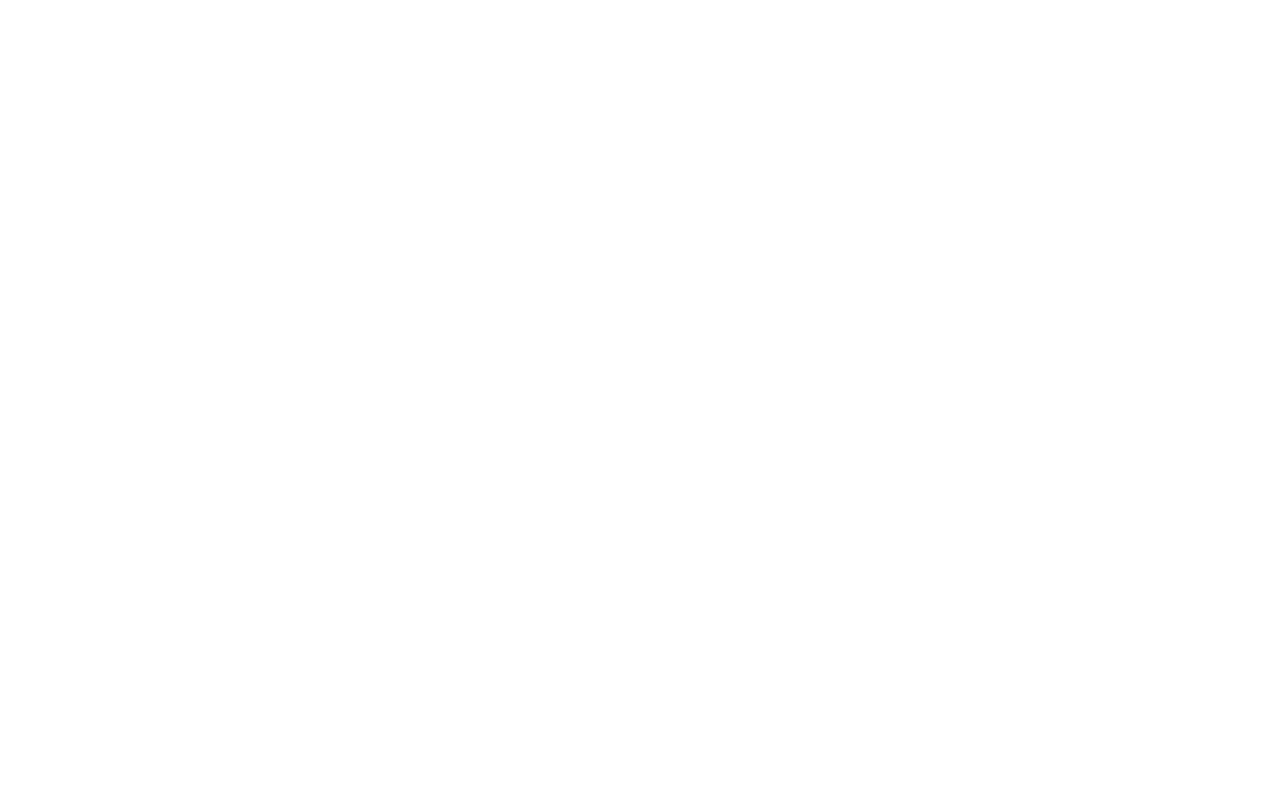
<file: shaokao.html>
﻿
<!DOCTYPE html>
<html lang="zh-CN">
<head>
<meta charset="utf-8">
<title>烧烤</title>
<link rel="stylesheet" href="css/jquery.fullPage.css">

<style>
#menu { margin: 0; padding: 0; position: fixed; left: 10px; top: 10px; list-style-type: none; z-index: 70;}
#menu li { float: left; margin:  0 10px 0 0; font-size: 14px;}
#menu a { float: left; padding: 10px 20px; background-color: #fff; color: #333; text-decoration: none;}
#menu .active a { color: #fff; background-color: #333;}
.section { text-align: center; font: 50px "Microsoft Yahei"; color: #fff;}

a{ text-decoration:none;
   color:red;
}
</style>

<style type="text/css">
	 h6{
 	font-size:24px;
 	/*font-color:*/;
 }
</style>

<script src="js/jquery-1.8.3.min.js"></script>
<script src="js/jquery.fullPage.min.js"></script>
<script>
$(function(){
	$('#dowebok').fullpage({
		sectionsColor: ['#1bbc9b', '#4BBFC3', '#7BAABE', '#f90','#4BBFC3','#4BBFC3','#f90', '#4BBFC3'],
		anchors: ['page1', 'page2', 'page3', 'page4','page5','page6','page7','page8'],
		menu: '#menu'
	});
});
</script>
</head>

<body>

<ul id="menu">
	<li data-menuanchor="page1" class="active"><a href="#page1">烧烤蔬菜</a></li>
	<li data-menuanchor="page7"><a href="#page7">调味酱汁</a></li>

</ul>

<div id="dowebok">
		
	<div class="section">
		<img src="imagesQXPP/sksc1.jpg"align="left">
		<h5 align="left">&nbsp;&nbsp;&nbsp;&nbsp;烧烤蔬菜类</h5>
		<h6 align="left">&nbsp;&nbsp;&nbsp;&nbsp;&nbsp;&nbsp;&nbsp;&nbsp;茄子、西葫芦、洋葱
		&nbsp;&nbsp;&nbsp;&nbsp;&nbsp;&nbsp;&nbsp;&nbsp;<br/><br/>
		&nbsp;&nbsp;&nbsp;&nbsp;&nbsp;&nbsp;&nbsp;&nbsp;玉米、西兰花、西红柿
		</h6>		
		<img src="imagesQXPP/sksc2.jpg"align="right"><br/><br/>
		<h6 align="left">&nbsp;&nbsp;&nbsp;&nbsp;<a href="QXPP.html">< 旗下品牌 ></a></h6>
	</div>

	<div class="section">
		<img src="imagesQXPP/sksc3.jpg"align="left">
		<h5 align="left">&nbsp;&nbsp;&nbsp;&nbsp;烧烤蔬菜类</h5>
		<h6 align="left">&nbsp;&nbsp;&nbsp;&nbsp;&nbsp;&nbsp;&nbsp;&nbsp;青椒、甜椒<br/><br/>
		&nbsp;&nbsp;&nbsp;&nbsp;&nbsp;&nbsp;&nbsp;&nbsp;&nbsp;&nbsp;&nbsp;&nbsp;&nbsp;&nbsp;&nbsp;&nbsp;&nbsp;&nbsp;&nbsp;&nbsp;&nbsp;&nbsp;&nbsp;&nbsp;
		&nbsp;&nbsp;&nbsp;&nbsp;&nbsp;&nbsp;&nbsp;&nbsp;&nbsp;&nbsp;&nbsp;&nbsp;&nbsp;&nbsp;&nbsp;&nbsp;&nbsp;&nbsp;&nbsp;&nbsp;&nbsp;&nbsp;&nbsp;&nbsp;&nbsp;&nbsp;&nbsp;&nbsp;&nbsp;&nbsp;&nbsp;&nbsp;&nbsp;&nbsp;&nbsp;&nbsp;&nbsp;&nbsp;&nbsp;&nbsp;&nbsp;&nbsp;&nbsp;&nbsp;&nbsp;&nbsp;土豆、红薯</h6>
		<img src="imagesQXPP/sksc4.jpg"align="right">
	</div>
	<div class="section">
		<img src="imagesQXPP/sksc5.jpg"align="left">
		<h5 align="left">&nbsp;&nbsp;&nbsp;&nbsp;烧烤蔬菜类</h5>
		<h6 align="left">&nbsp;&nbsp;&nbsp;&nbsp;&nbsp;&nbsp;&nbsp;&nbsp;香菇、杏鲍菇<br/><br/>
		&nbsp;&nbsp;&nbsp;&nbsp;&nbsp;&nbsp;&nbsp;&nbsp;生菜、油麦菜、油菜</h6>
		<img src="imagesQXPP/sksc6.jpg"align="right">
	</div>
	<div class="section">
	    <img src="imagesQXPP/skrc1.jpg"align="left">
		<h5 align="left">&nbsp;&nbsp;&nbsp;&nbsp;烧烤肉菜类</h5>
		<h6 align="left">&nbsp;&nbsp;&nbsp;&nbsp;&nbsp;&nbsp;&nbsp;&nbsp;羊肉串、五花肉<br/><br/></h6>
		<img src="imagesQXPP/skrc2.jpg"align="right">
	</div>
	<div class="section">
	    <img src="imagesQXPP/skrc3.jpg"align="left">
		<h5 align="left">&nbsp;&nbsp;&nbsp;&nbsp;烧烤肉菜类</h5>
		<h6 align="left">&nbsp;&nbsp;&nbsp;&nbsp;&nbsp;&nbsp;&nbsp;&nbsp;牛肉片、鱼肉片<br/><br/></h6>
		<img src="imagesQXPP/skrc4.jpg"align="right">
	</div>
	<div class="section">
	    <img src="imagesQXPP/skrc5.jpg"align="left">
		<h5 align="left">&nbsp;&nbsp;&nbsp;&nbsp;烧烤肉菜类</h5>
		<h6 align="left">&nbsp;&nbsp;&nbsp;&nbsp;&nbsp;&nbsp;&nbsp;&nbsp;鲜虾、鸡腿<br/><br/></h6>
		<img src="imagesQXPP/skrc6.jpg"align="right">
	</div>


	<div class="section">
	    <img src="imagesQXPP/twjj1.jpg"align="left">
		<h5 align="left">&nbsp;&nbsp;&nbsp;&nbsp;调味酱汁</h5>
		<h6 align="left">&nbsp;&nbsp;&nbsp;&nbsp;&nbsp;&nbsp;&nbsp;&nbsp;番茄酱、麻辣酱<br/><br/></h6>
		<img src="imagesQXPP/twjj2.jpg"align="right">
	</div>
	<div class="section">
	    <img src="imagesQXPP/twjj3.jpg"align="left">
		<h5 align="left">&nbsp;&nbsp;&nbsp;&nbsp;调味酱汁</h5>
		<h6 align="left">&nbsp;&nbsp;&nbsp;&nbsp;&nbsp;&nbsp;&nbsp;&nbsp;烧烤酱、胡椒粉、孜然粉<br/><br/></h6>
		<img src="imagesQXPP/twjj4.jpg"align="right">
                <br/><br/><br/> 
                <h6 align="left">&nbsp;&nbsp;&nbsp;&nbsp;<a href="QXPP.html">< 旗下品牌 ></a></h6>
	</div>
        
</div>










<a href="http://www.dowebok.com/" style="display: none;">dowebok</a>
<a href="http://www.dowebok.com/77.html" style="display: none;">jQuery全屏滚动插件fullPage.js</a>

</body>
</html>
</file>
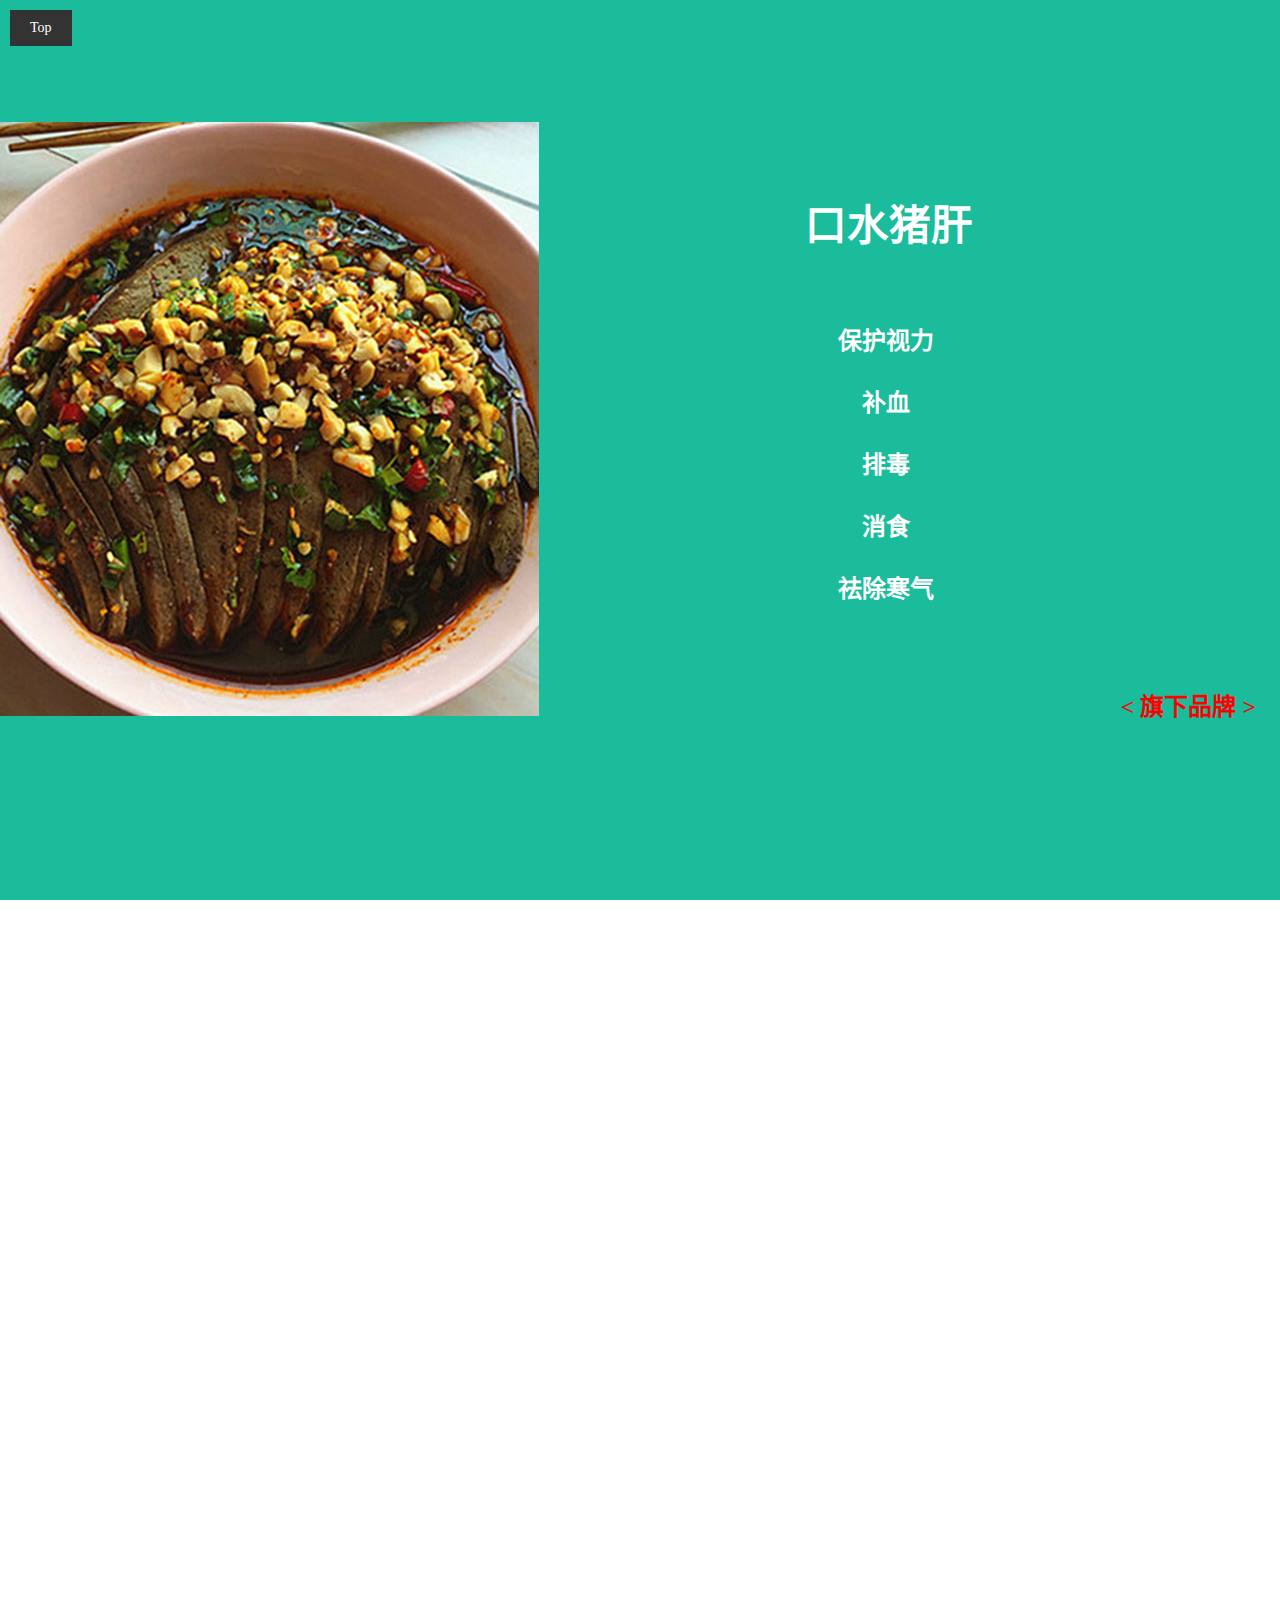
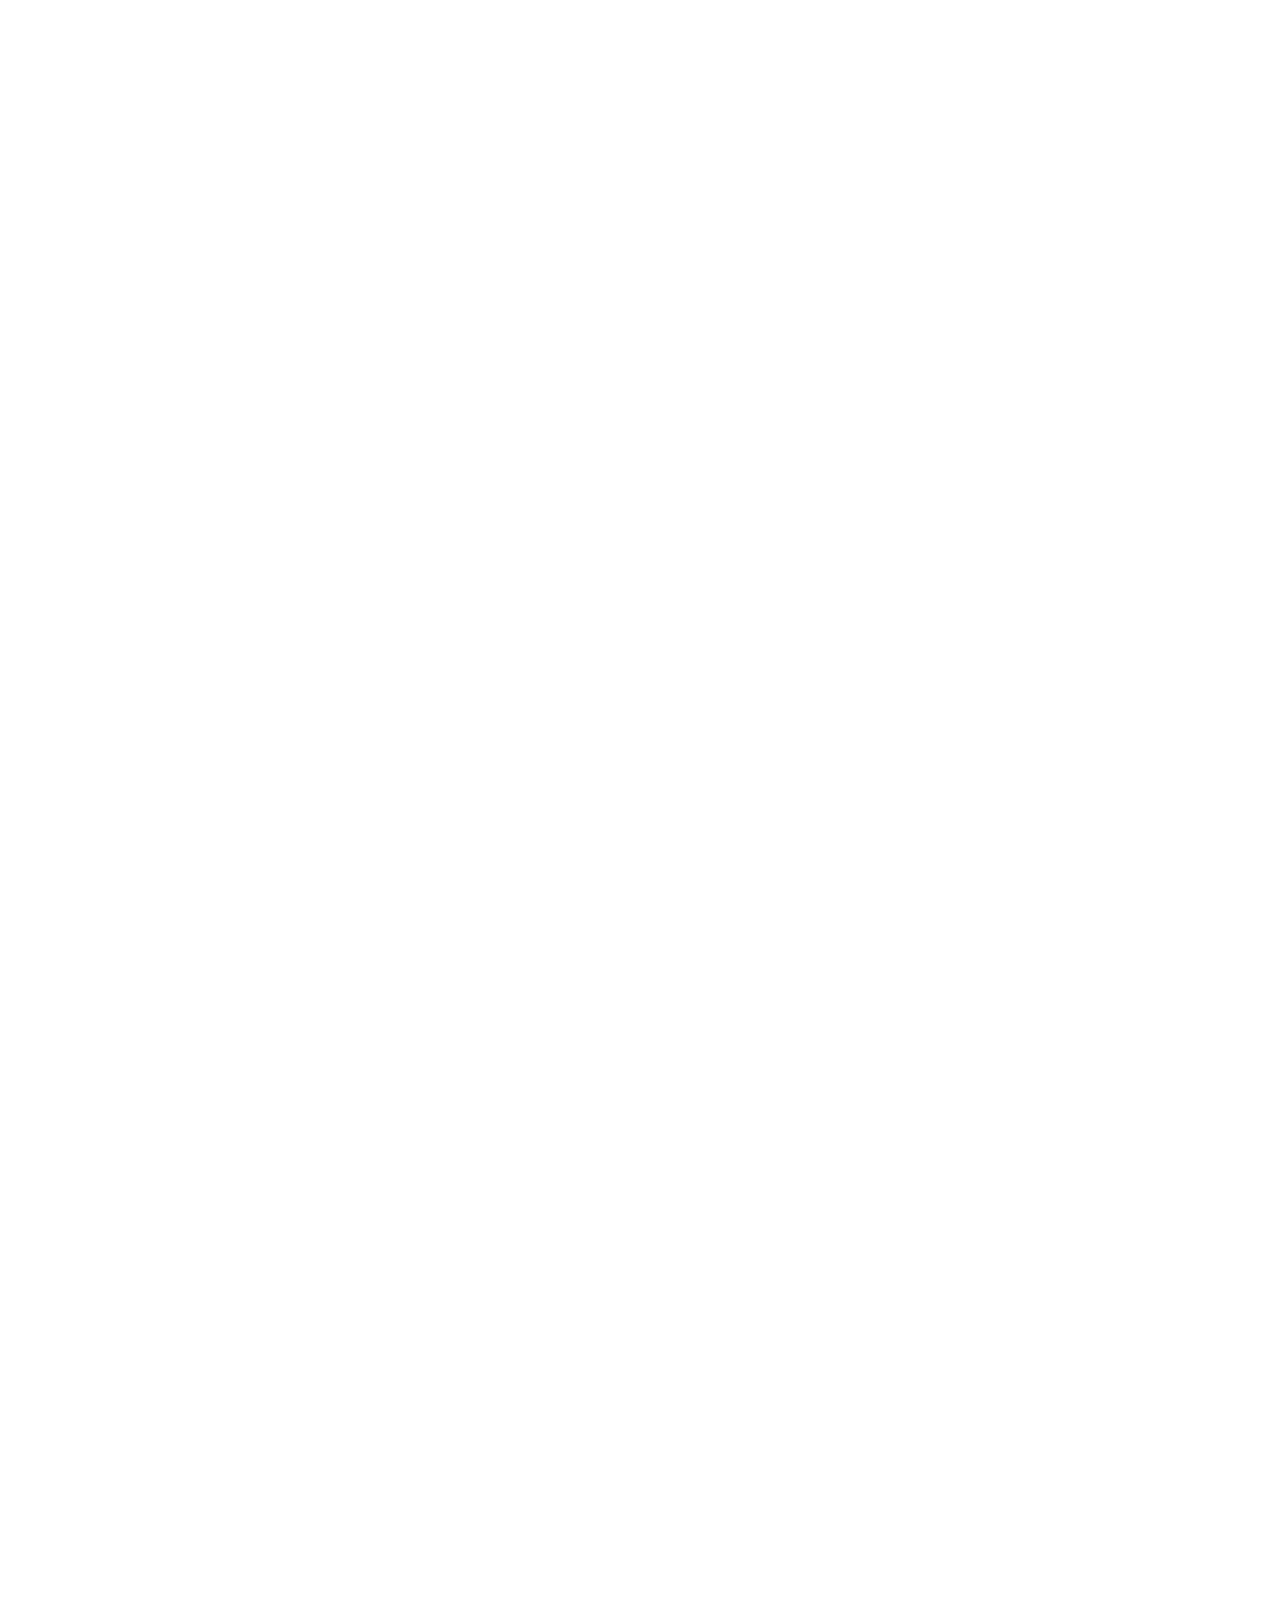
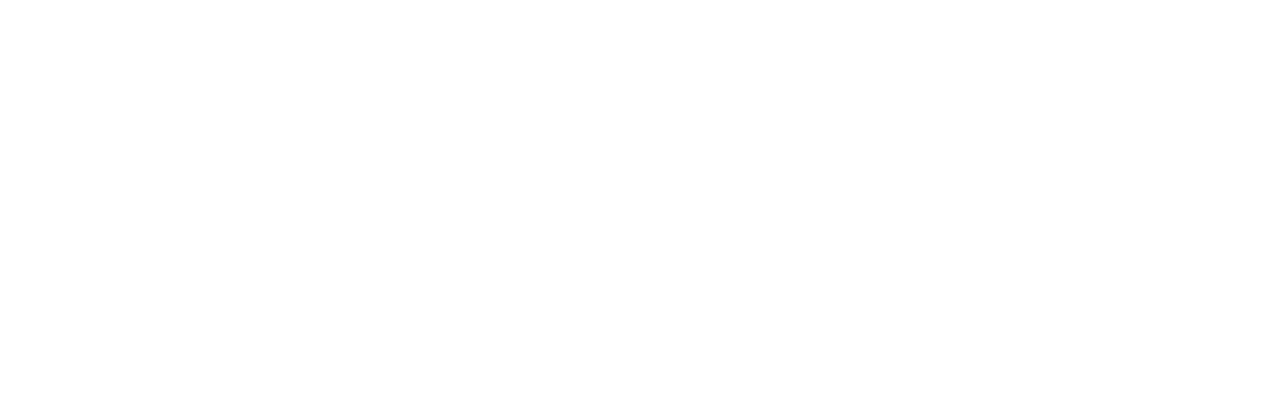
<file: sifangcai.html>
﻿<!DOCTYPE html>
<html lang="zh-CN">
<head>
<meta charset="utf-8">
<title>私房菜</title>
<link rel="stylesheet" href="css/jquery.fullPage.css">

<style>
#menu { margin: 0; padding: 0; position: fixed; left: 10px; top: 10px; list-style-type: none; z-index: 70;}
#menu li { float: left; margin:  0 10px 0 0; font-size: 14px;}
#menu a { float: left; padding: 10px 20px; background-color: #fff; color: #333; text-decoration: none;}
#menu .active a { color: #fff; background-color: #333;}
.section { text-align: center; font: 50px "Microsoft Yahei"; color: #fff;}
  a{  text-decoration:none;
      color:red;
    }

</style>

<style type="text/css">
	 h6{
 	font-size:24px;
 	/*font-color:*/;
 }
</style>

<script src="js/jquery-1.8.3.min.js"></script>
<script src="js/jquery.fullPage.min.js"></script>
<script>
$(function(){
	$('#dowebok').fullpage({
		sectionsColor: ['#1bbc9b', '#4BBFC3', '#7BAABE', '#f90'],
		anchors: ['page1', 'page2', 'page3', 'page4'],
		menu: '#menu'
	});
});
</script>
</head>

<body>

<ul id="menu">
	<li data-menuanchor="page1" class="active"><a href="#page1">Top</a></li>
</ul>

<div id="dowebok">
		
	<div class="section">
		<img src="imagesQXPP/sfc01.jpg"align="left">
		<h5 align="center">口水猪肝&nbsp;&nbsp;&nbsp;&nbsp;</h5>
		<h6 align="center">保护视力&nbsp;&nbsp;&nbsp;&nbsp;&nbsp;&nbsp;&nbsp;&nbsp;<br/><br/>
                          补血&nbsp;&nbsp;&nbsp;&nbsp;&nbsp;&nbsp;&nbsp;&nbsp;<br/><br/>
                          排毒&nbsp;&nbsp;&nbsp;&nbsp;&nbsp;&nbsp;&nbsp;&nbsp;<br/><br/>
                          消食&nbsp;&nbsp;&nbsp;&nbsp;&nbsp;&nbsp;&nbsp;&nbsp;<br/><br/>
                          祛除寒气&nbsp;&nbsp;&nbsp;&nbsp;&nbsp;&nbsp;&nbsp;&nbsp;<br/><br/>
        		<h6 align="right"><a href="QXPP.html">< 旗下品牌 ></a>&nbsp;&nbsp;&nbsp;&nbsp;</h6>
	</div>

	<div class="section">
		<img src="imagesQXPP/sfc02.jpg"align="left">
		<h5 align="center">干锅排骨&nbsp;&nbsp;&nbsp;&nbsp;</h5>
		<h6 align="center">补肾润肺&nbsp;&nbsp;&nbsp;&nbsp;&nbsp;&nbsp;&nbsp;&nbsp;<br/><br/>
                          保护视力&nbsp;&nbsp;&nbsp;&nbsp;&nbsp;&nbsp;&nbsp;&nbsp;<br/><br/>
                          助消化&nbsp;&nbsp;&nbsp;&nbsp;&nbsp;&nbsp;&nbsp;&nbsp;<br/><br/>
                          祛肝火&nbsp;&nbsp;&nbsp;&nbsp;&nbsp;&nbsp;&nbsp;&nbsp;<br/><br/>
                          除寒气&nbsp;&nbsp;&nbsp;&nbsp;&nbsp;&nbsp;&nbsp;&nbsp;<br/><br/>
                          降糖&nbsp;&nbsp;&nbsp;&nbsp;&nbsp;&nbsp;&nbsp;&nbsp;</h6>
	</div>


	<div class="section">
		<img src="imagesQXPP/sfc03.jpg"align="left">
		<h5 align="center">土豆炖芸豆&nbsp;&nbsp;&nbsp;&nbsp;</h5>
		<h6 align="center">美容瘦身&nbsp;&nbsp;&nbsp;&nbsp;&nbsp;&nbsp;&nbsp;&nbsp;<br/><br/>
                          美容养颜&nbsp;&nbsp;&nbsp;&nbsp;&nbsp;&nbsp;&nbsp;&nbsp;<br/><br/>
                          益智安神&nbsp;&nbsp;&nbsp;&nbsp;&nbsp;&nbsp;&nbsp;&nbsp;<br/><br/>
                          消除水肿&nbsp;&nbsp;&nbsp;&nbsp;&nbsp;&nbsp;&nbsp;&nbsp;<br/><br/>
                          延缓衰老&nbsp;&nbsp;&nbsp;&nbsp;&nbsp;&nbsp;&nbsp;&nbsp;<br/><br/>
                          治慢性病&nbsp;&nbsp;&nbsp;&nbsp;&nbsp;&nbsp;&nbsp;&nbsp;</h6>
	</div>


	<div class="section">
		<img src="imagesQXPP/sfc04.jpg"align="left">
		<h5 align="center">麻婆豆腐&nbsp;&nbsp;&nbsp;&nbsp;</h5>
		<h6 align="center">补钙&nbsp;&nbsp;&nbsp;&nbsp;&nbsp;&nbsp;&nbsp;&nbsp;<br/><br/>
                          缓解更年期&nbsp;&nbsp;&nbsp;&nbsp;&nbsp;&nbsp;&nbsp;&nbsp;<br/><br/>
                          预防疾病&nbsp;&nbsp;&nbsp;&nbsp;&nbsp;&nbsp;&nbsp;&nbsp;<br/><br/>
                          防乳腺癌&nbsp;&nbsp;&nbsp;&nbsp;&nbsp;&nbsp;&nbsp;&nbsp;<br/><br/>
                          有益大脑&nbsp;&nbsp;&nbsp;&nbsp;&nbsp;&nbsp;&nbsp;&nbsp;</h6>
	</div>
                      

        
</div>










<a href="http://www.dowebok.com/" style="display: none;">dowebok</a>
<a href="http://www.dowebok.com/77.html" style="display: none;">jQuery全屏滚动插件fullPage.js</a>

</body>
</html>
</file>
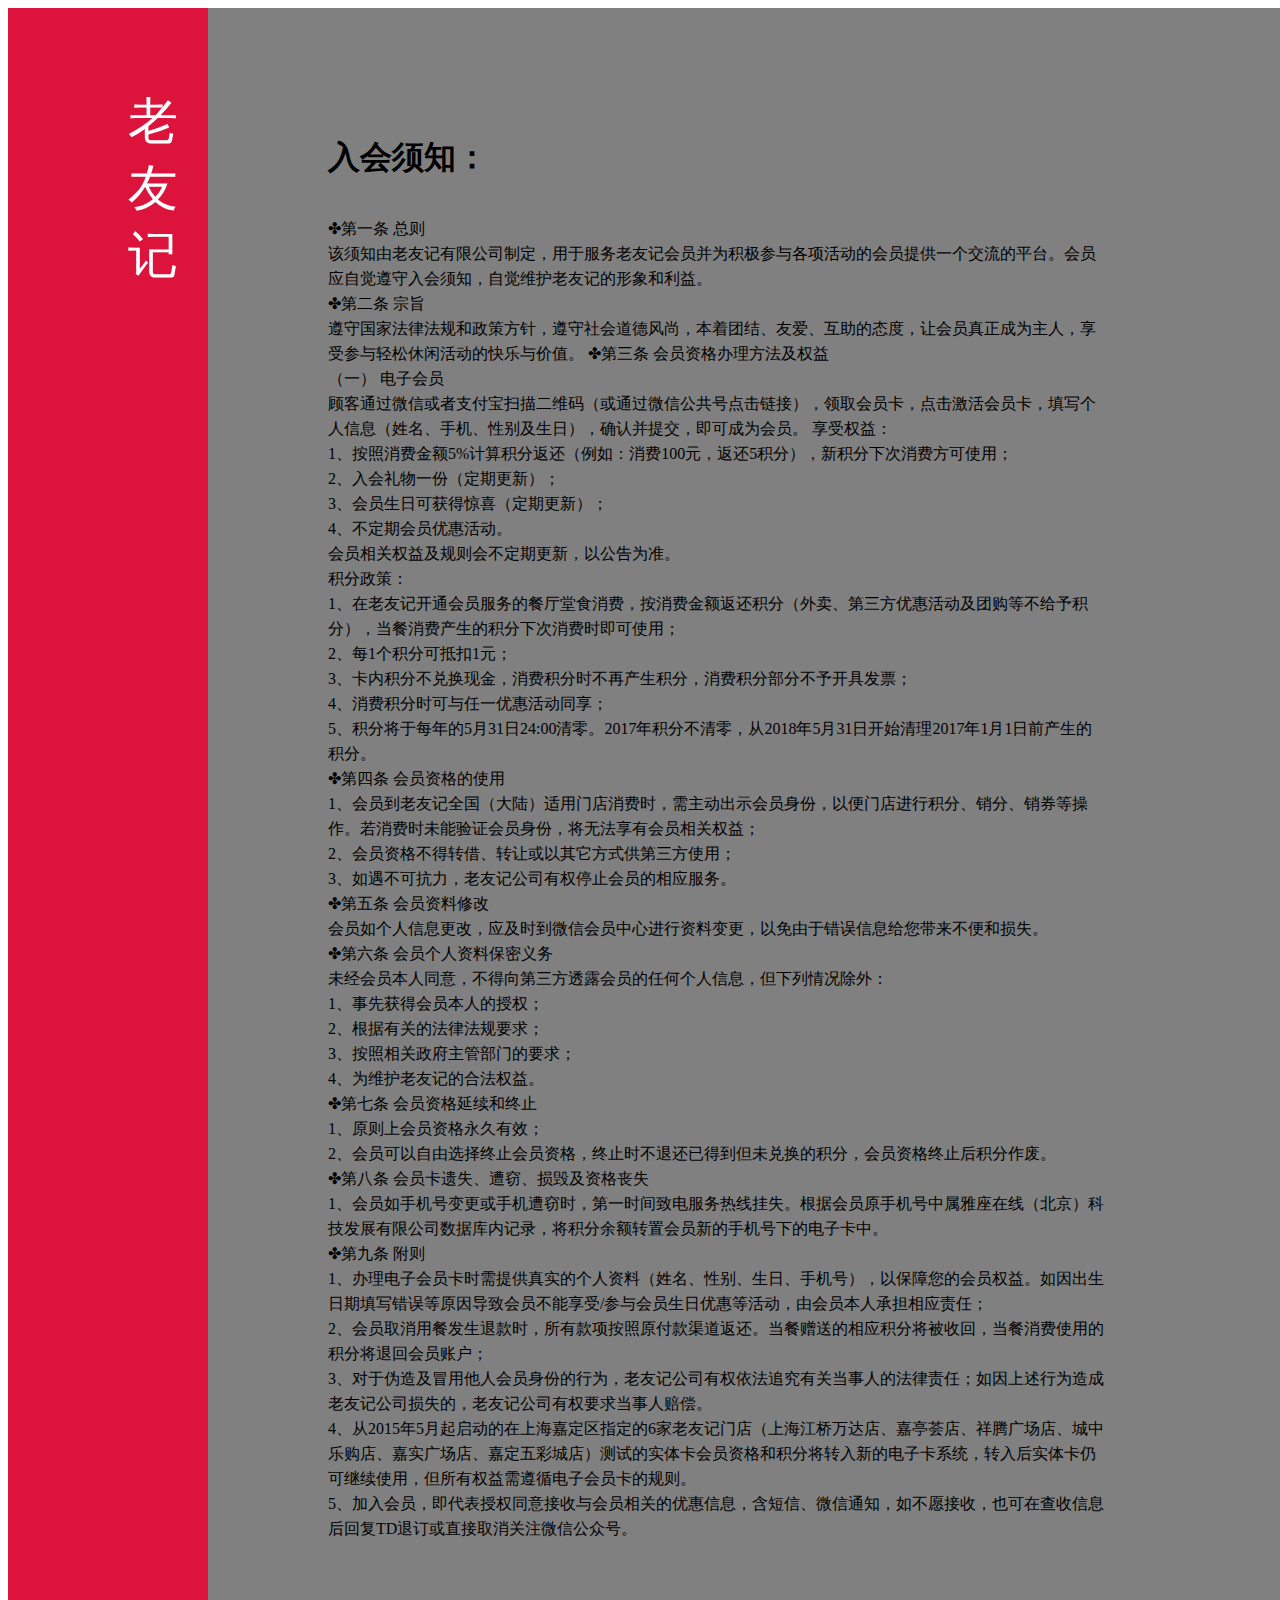
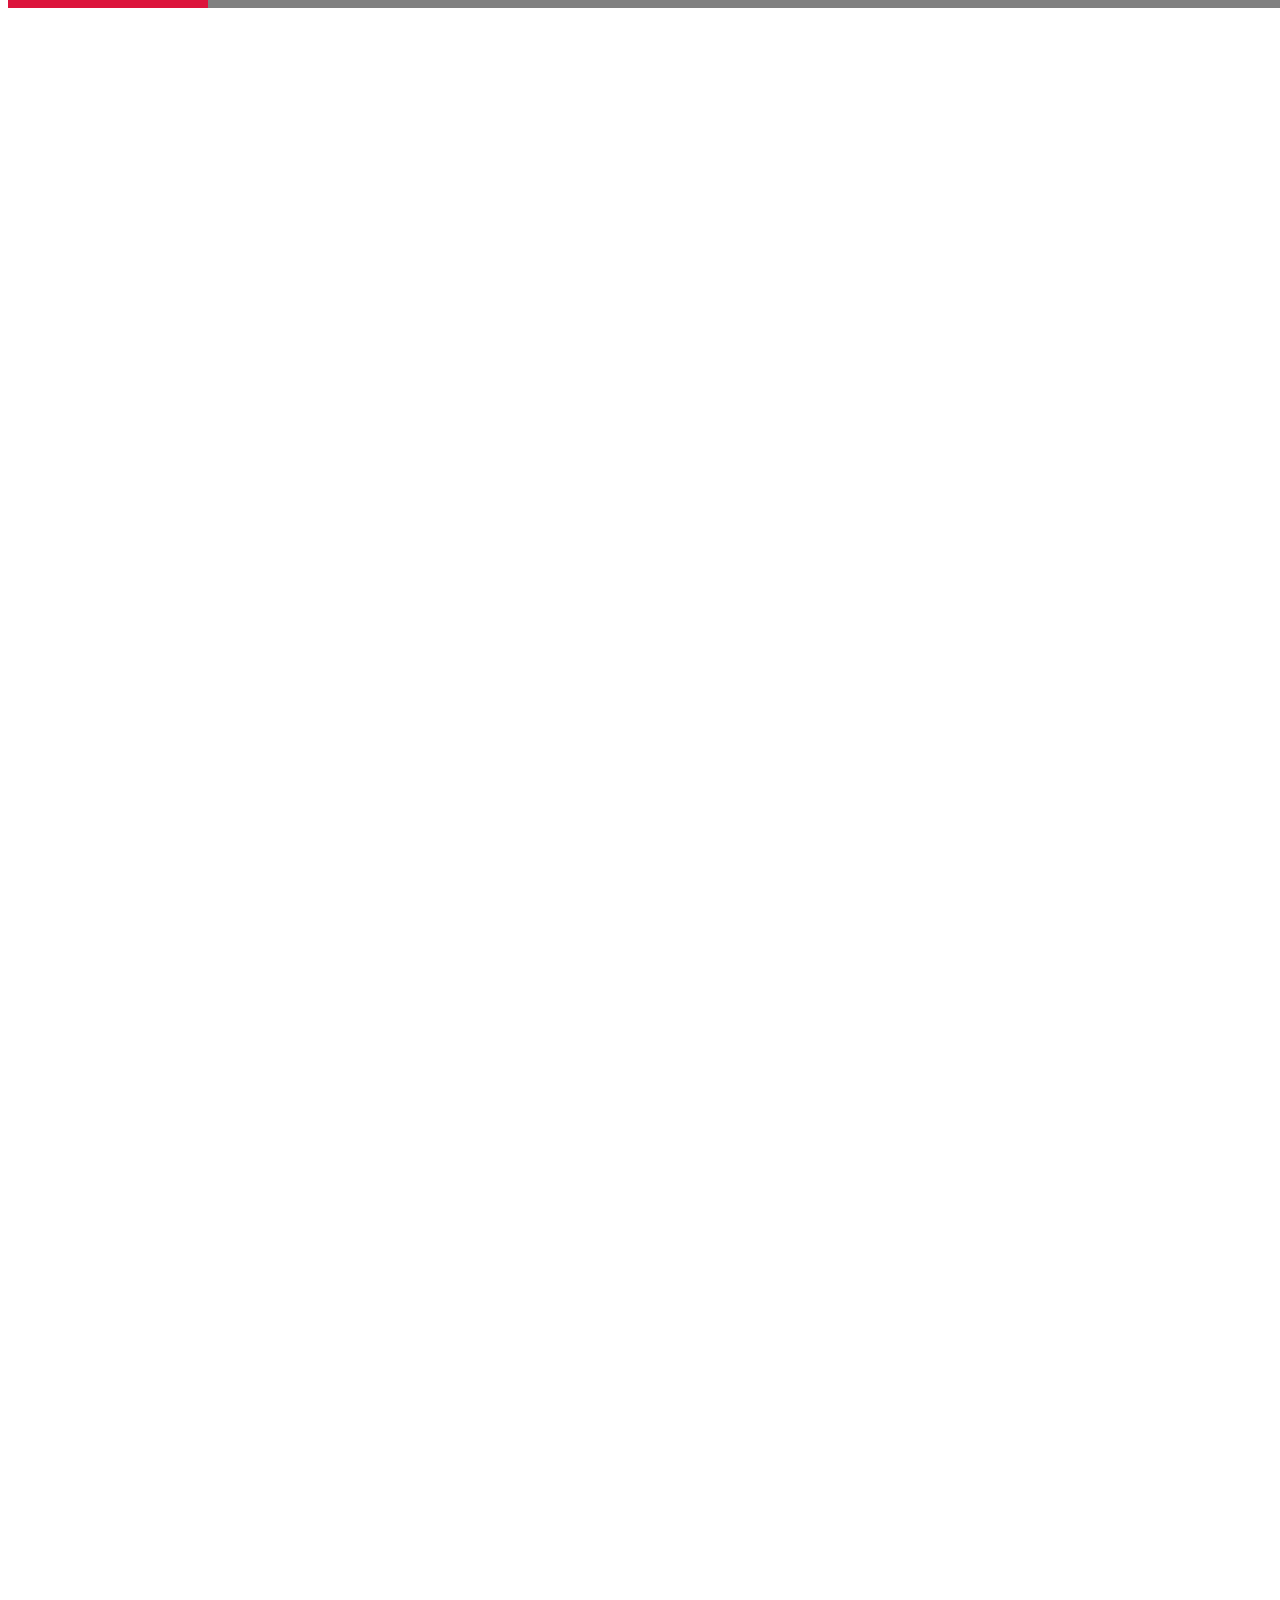
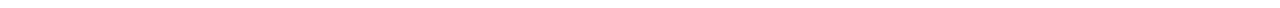
<file: vip.html>
﻿<html>  
  <head>

  <meta charset="utf-8">
  <title>会员须知</title>
  


<style type="text/css">
     
  a{  text-decoration:none;
      color:white;
    }
    a:hover{
      color:crimson; 
    }
  #content{
  	height: 1700px;
  	width: 1400px;
  	background: white;
  }
  #left{
  	height: 1600px;
  	width: 200px;
  	background: crimson;
  }
  #right{
  	height: 1600px;
  	width: 1200px;
  	background: gray;
  	float: left;
  	position: relative;
  	left: 200;
  	top: -1600px;
  }
  .right_topper{
  	height: 600px;
  	width: 780px;
  	margin-left: 120px;
  	margin-top: 100px;
  	line-height: 25px;
  }
  #footer{
    height: 160px;
    background: gray;
    margin-top: 0px;
    line-height: 26px;
    
}
.h{
	font-size: 50px;
	color: white;
	float: right;
	margin-top: 80px;
	margin-right: 30px;
}
.h2{
	font-size: 16px;
}
  
</style>

  </head>

<body>
<body >
<div id="content">
  <div id="left"><div class="h">老<br/>友<br/>记</h1></div></div>
  <div id="right">
  	 <p align="right"><a href="index.html">< 首页 ></a>&nbsp;&nbsp;&nbsp;&nbsp;&nbsp;&nbsp;&nbsp;&nbsp;&nbsp;&nbsp;&nbsp;&nbsp;&nbsp;&nbsp;</p>
        <div class="right_topper">
  	 	<h1>入会须知：</h1><br/>

<div class="h2">✤第一条 总则<br/>

该须知由老友记有限公司制定，用于服务老友记会员并为积极参与各项活动的会员提供一个交流的平台。会员应自觉遵守入会须知，自觉维护老友记的形象和利益。<br/>

✤第二条 宗旨<br/>

遵守国家法律法规和政策方针，遵守社会道德风尚，本着团结、友爱、互助的态度，让会员真正成为主人，享受参与轻松休闲活动的快乐与价值。

✤第三条 会员资格办理方法及权益<br/>

（一） 电子会员<br/>

顾客通过微信或者支付宝扫描二维码（或通过微信公共号点击链接），领取会员卡，点击激活会员卡，填写个人信息（姓名、手机、性别及生日），确认并提交，即可成为会员。

享受权益：<br/>

1、按照消费金额5%计算积分返还（例如：消费100元，返还5积分），新积分下次消费方可使用；<br/>

2、入会礼物一份（定期更新）；<br/>

3、会员生日可获得惊喜（定期更新）；<br/>

4、不定期会员优惠活动。<br/>

会员相关权益及规则会不定期更新，以公告为准。<br/>

积分政策：<br/>

1、在老友记开通会员服务的餐厅堂食消费，按消费金额返还积分（外卖、第三方优惠活动及团购等不给予积分），当餐消费产生的积分下次消费时即可使用；<br/>

2、每1个积分可抵扣1元；<br/>

3、卡内积分不兑换现金，消费积分时不再产生积分，消费积分部分不予开具发票；<br/>

4、消费积分时可与任一优惠活动同享；<br/>

5、积分将于每年的5月31日24:00清零。2017年积分不清零，从2018年5月31日开始清理2017年1月1日前产生的积分。<br/>

✤第四条 会员资格的使用<br/>

1、会员到老友记全国（大陆）适用门店消费时，需主动出示会员身份，以便门店进行积分、销分、销券等操作。若消费时未能验证会员身份，将无法享有会员相关权益；<br/>

2、会员资格不得转借、转让或以其它方式供第三方使用；<br/>

3、如遇不可抗力，老友记公司有权停止会员的相应服务。<br/>

✤第五条 会员资料修改<br/>

会员如个人信息更改，应及时到微信会员中心进行资料变更，以免由于错误信息给您带来不便和损失。<br/>

✤第六条 会员个人资料保密义务<br/>

未经会员本人同意，不得向第三方透露会员的任何个人信息，但下列情况除外：<br/>

1、事先获得会员本人的授权；<br/>

2、根据有关的法律法规要求；<br/>

3、按照相关政府主管部门的要求；<br/>

4、为维护老友记的合法权益。<br/>

✤第七条 会员资格延续和终止<br/>

1、原则上会员资格永久有效；<br/>

2、会员可以自由选择终止会员资格，终止时不退还已得到但未兑换的积分，会员资格终止后积分作废。<br/>

✤第八条 会员卡遗失、遭窃、损毁及资格丧失<br/>

1、会员如手机号变更或手机遭窃时，第一时间致电服务热线挂失。根据会员原手机号中属雅座在线（北京）科技发展有限公司数据库内记录，将积分余额转置会员新的手机号下的电子卡中。<br/>

 

✤第九条 附则<br/>

 

1、办理电子会员卡时需提供真实的个人资料（姓名、性别、生日、手机号），以保障您的会员权益。如因出生日期填写错误等原因导致会员不能享受/参与会员生日优惠等活动，由会员本人承担相应责任；<br/>

2、会员取消用餐发生退款时，所有款项按照原付款渠道返还。当餐赠送的相应积分将被收回，当餐消费使用的积分将退回会员账户；<br/>

3、对于伪造及冒用他人会员身份的行为，老友记公司有权依法追究有关当事人的法律责任；如因上述行为造成老友记公司损失的，老友记公司有权要求当事人赔偿。<br/>

4、从2015年5月起启动的在上海嘉定区指定的6家老友记门店（上海江桥万达店、嘉亭荟店、祥腾广场店、城中乐购店、嘉实广场店、嘉定五彩城店）测试的实体卡会员资格和积分将转入新的电子卡系统，转入后实体卡仍可继续使用，但所有权益需遵循电子会员卡的规则。<br/>

5、加入会员，即代表授权同意接收与会员相关的优惠信息，含短信、微信通知，如不愿接收，也可在查收信息后回复TD退订或直接取消关注微信公众号。
</div>
</div>
</div>  	 
   
 


</div>
</body>
</html>
</file>
<file: css/pinpai.css>
#top{
    height: 150px;
    background: white;
    margin-top: -20px;
}
#title{
	height: 155px;
	background:white;
	margin-top: -15px;
}
a{
	text-decoration: none;
}
#mid{
	height: 450px;
	margin: auto;
	background: crimson;
	margin-top: -20px;
}
.mid_l{
    width: 300px;
    height: 300px;
    float: left;
    background: crimson;
    margin-left: 35px;
    margin-top: 80px;
    font-size: 18px;
    line-height: 30px;
    color: white;
}
.mid_m{
	width: 600px;
	height: 400px;
	float: left;
	background: crimson;
	margin-top: 30px;
	margin-left: 40px;
}
.mid_r{
	width: 300px;
	height: 300px;
	float: right;
	background: crimson;
	font-size: 18px;
	margin-top: 80px;
	margin-right: 35px;
	line-height: 30px;
	color: white;
}
#foot_1{
    height: 10px;
    background: white;
}
#foot_2{
    height: 500px;
    background: white;
}
#footer{
    height: 130px;
    background: gray;
    margin-top: 0px;
    line-height: 26px;
}
a:hover{
	color:crimson ;
</file>
